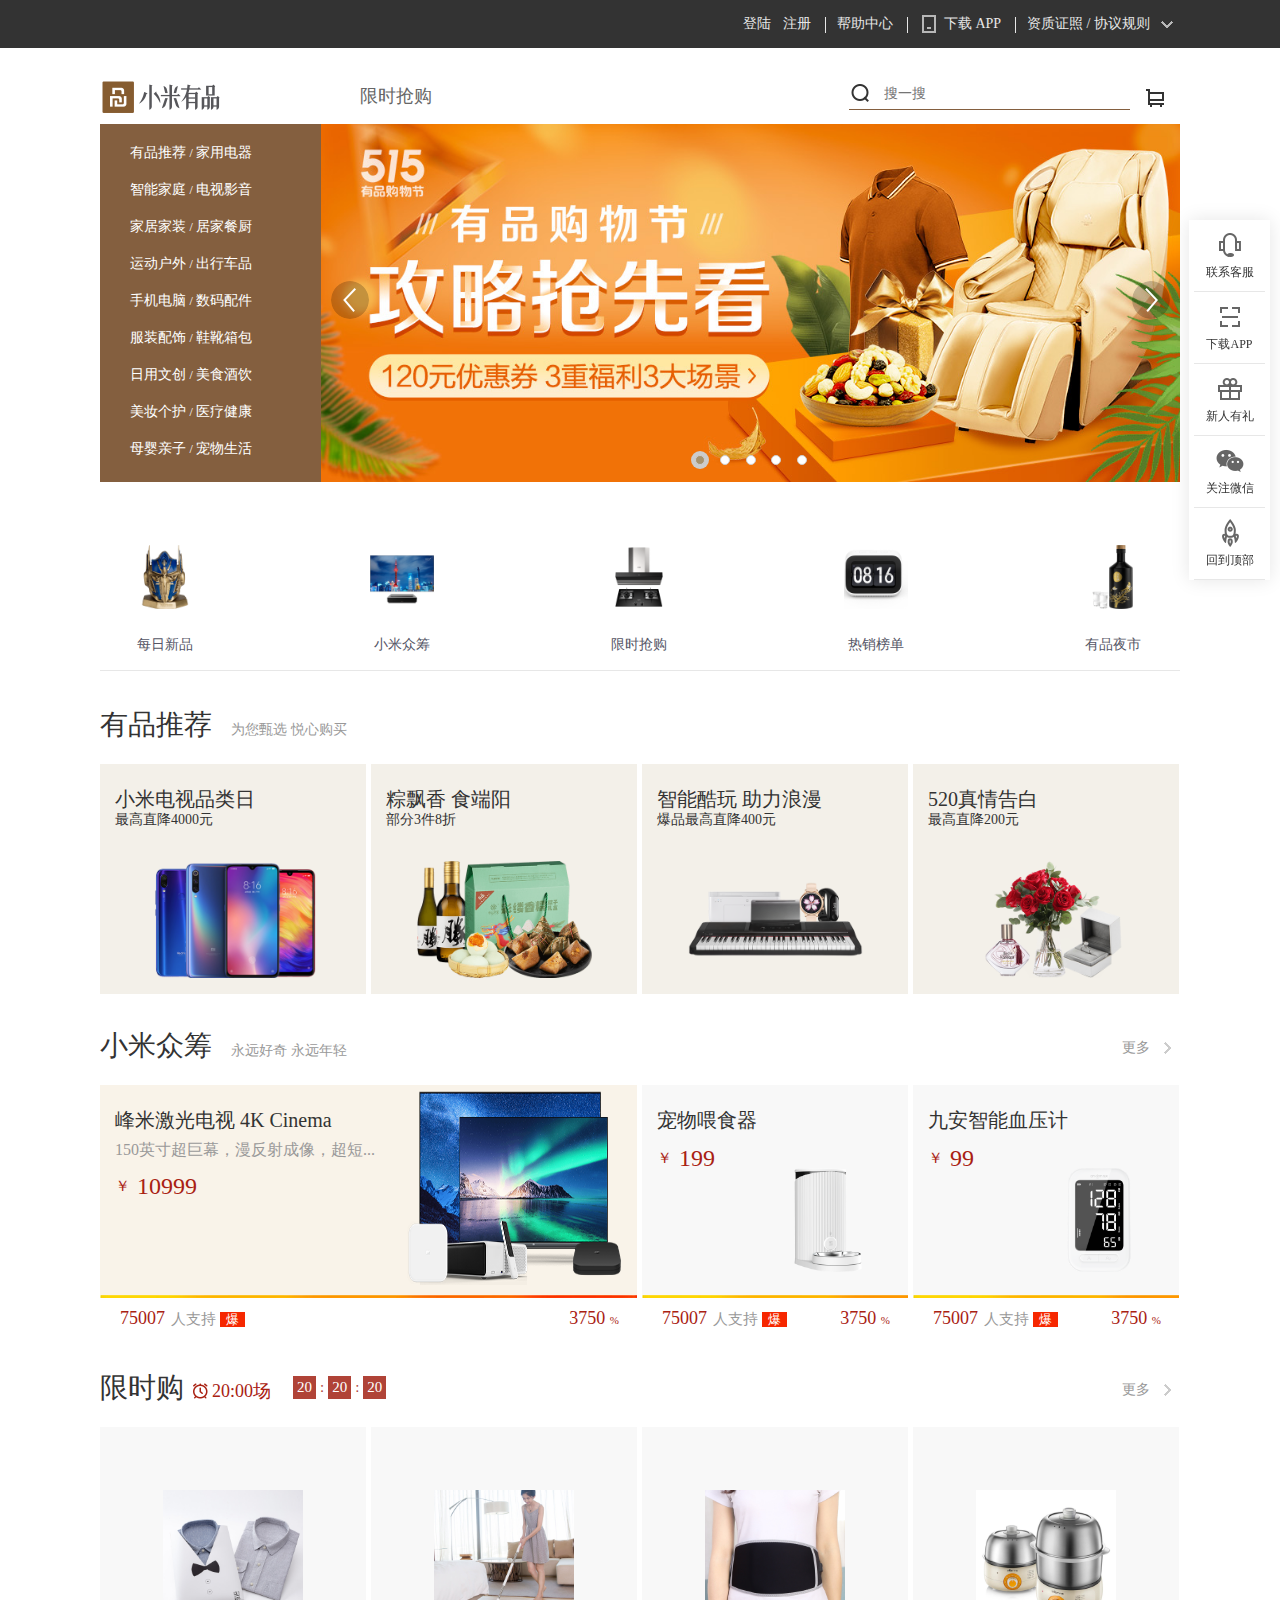
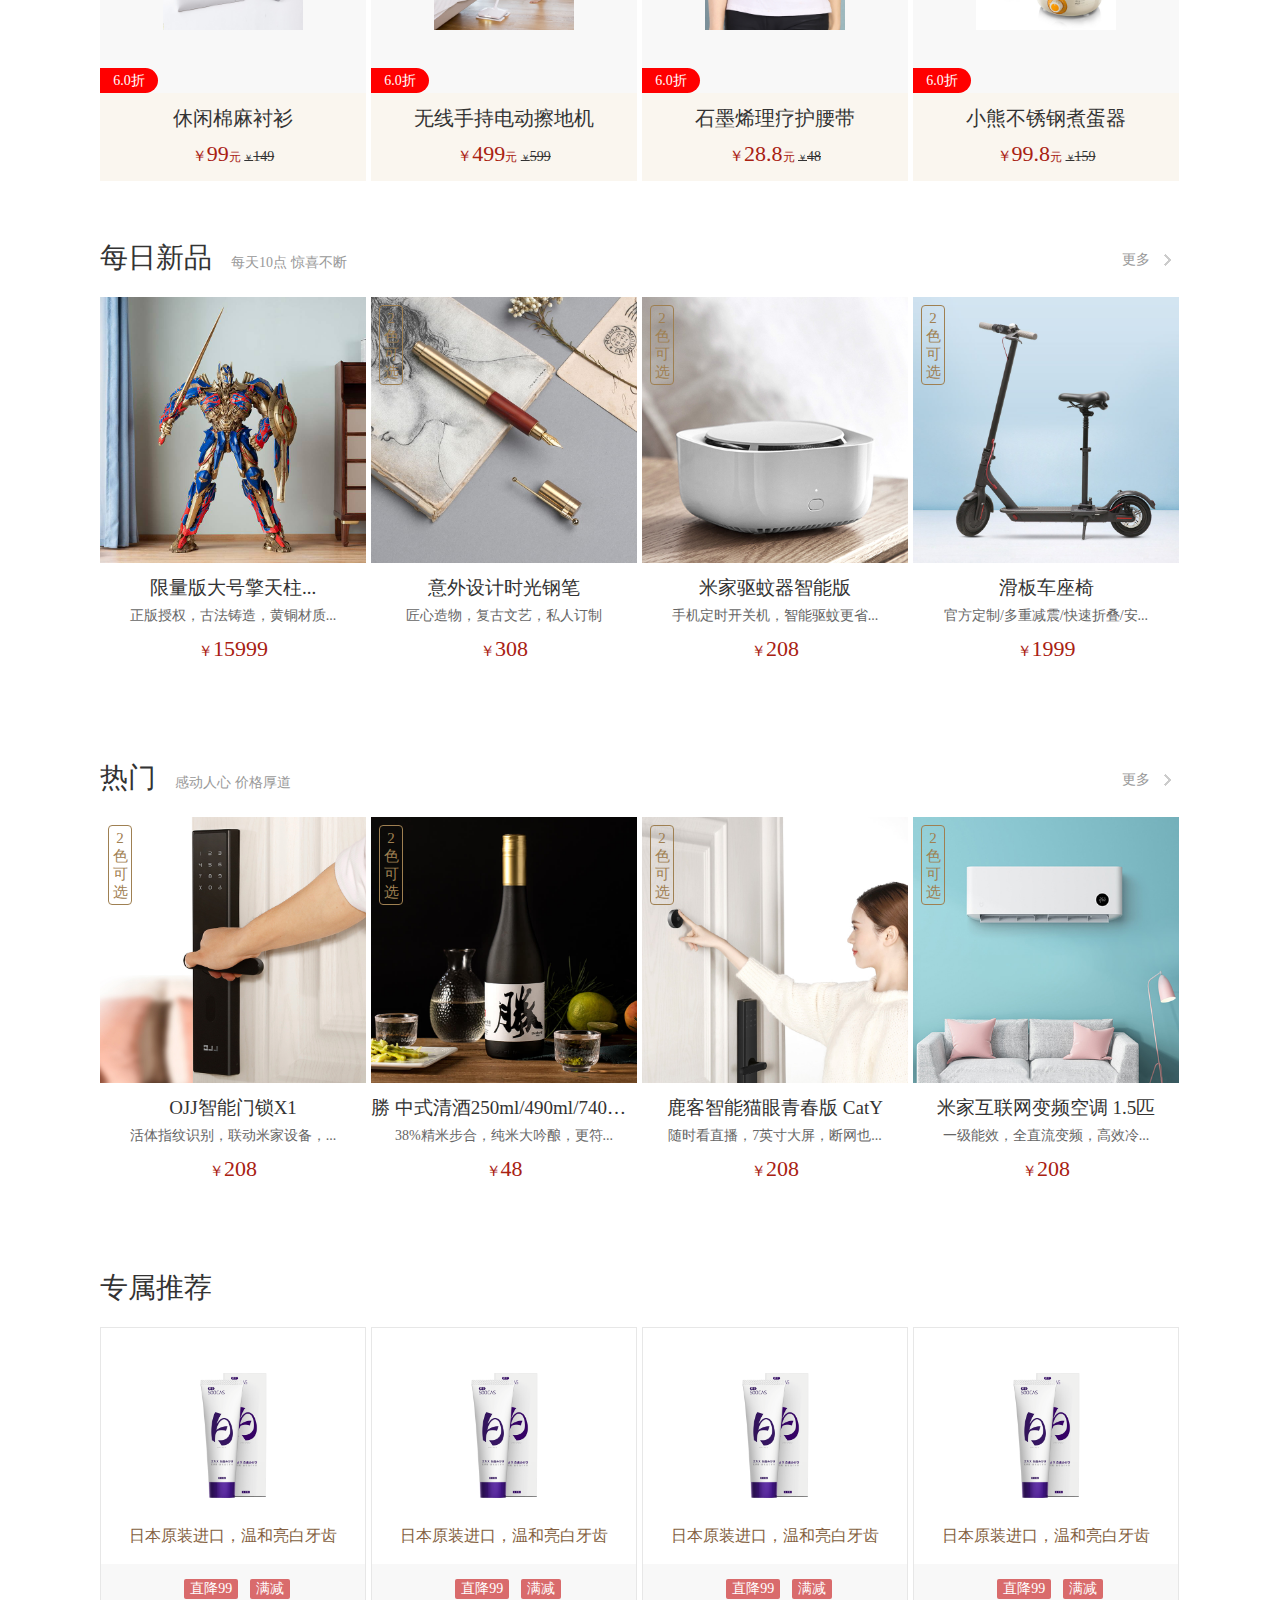
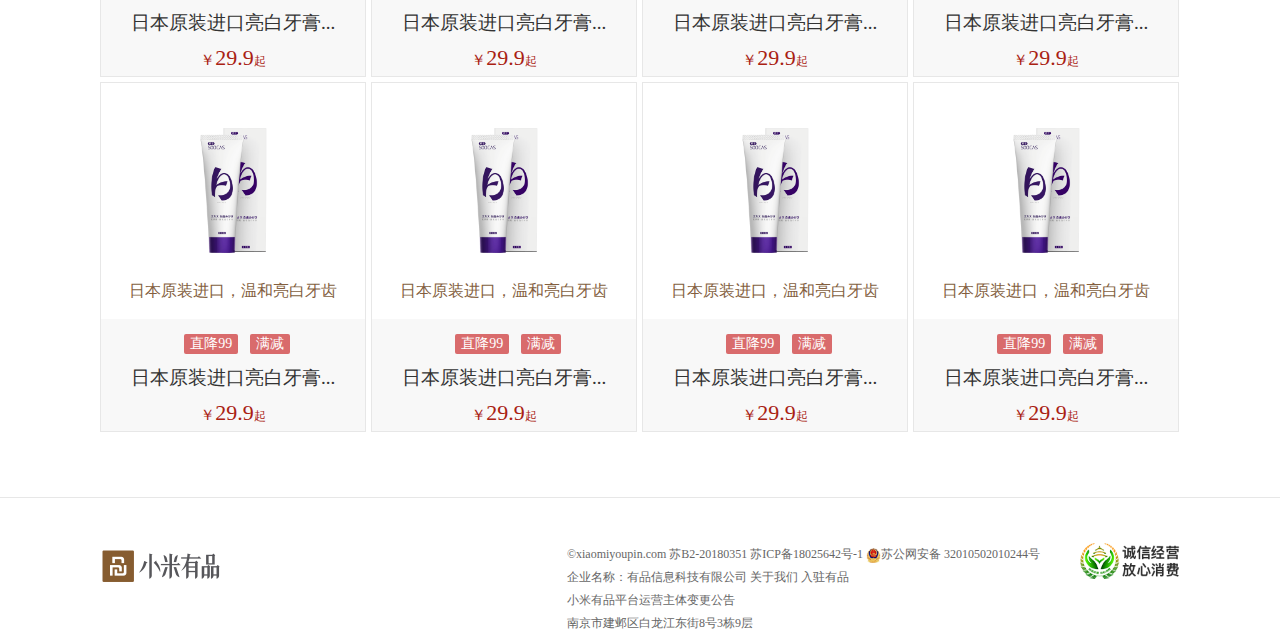
<file: index.html>
<html lang="en">

<head>
    <meta charset="UTF-8">
    <title>小米有品</title>
    <link rel="icon" href="favicon.ico">
    <link rel="stylesheet" href="css/reset.css">
    <link rel="stylesheet" href="css/index.css">
    <!-- <link rel="stylesheet" href="css/top.css">
    <link rel="stylesheet" href="css/header.css">
    <link rel="stylesheet" href="css/bar.css">
    <link rel="stylesheet" href="css/footer.css"> -->
    <link rel="stylesheet" href="css/common.css">
</head>

<body>
    <!-- top -->
    <div id="top">
        <div class="top con">
            <div class="fr">
                <ul>
                    <li class="login-info">
                        <span class="icon user"></span>
                        <a href="#" id="userinfo">用户名</a>
                        <span class="icon down"></span>
                        <div class="top-nav">
                            <ul>
                                <li><a href="#">我的订单</a></li>
                                <li><a href="#">我的资产</a></li>
                                <li><a href="#">我的收藏</a></li>
                                <li><a href="#">地址管理</a></li>
                                <li id="logout"><a href="#">退出登陆</a></li>
                            </ul>
                        </div>
                    </li>
                    <li class="lognreg">
                        <a href="./html/login.html">登陆</a>
                        <a href="./html/reg.html" style="margin-left: 8px;">注册</a>
                    </li>
                    <span class="line fl"></span>
                    <li><a href="#">帮助中心</a></li>
                    <span class="line fl"></span>
                    <li><a href="#" style="padding-left: 25px;"><span class="icon app"></span>下载 APP</a></li>
                    <span class="line fl"></span>
                    <li style="position: relative;">
                        <a href="#" style="padding-right: 22px;">资质证照 / 协议规则<span class="icon down"></span></a>
                        <div class="top-nav">
                            <ul>
                                <li><a href="#">资质证照</a></li>
                                <li><a href="#">协议规则</a></li>
                            </ul>
                        </div>
                    </li>
                </ul>
            </div>
        </div>
    </div>

    <!-- header -->
    <div id="header">
        <div class="header con">
            <h1 class="logo fl">
                <a href="#" style="display: inline-block;">
                    <!-- <img src="./img/logo.png" alt=""> -->
                </a>
            </h1>
            <a class="limit fl" href="#">限时抢购</a>
            <div class="shopping fr">
                <a href="###" id="cart" class="icon-cart fr"></a>
                <span class="cart_info">0</span>
            </div>
            <div class="search fr">
                <a href="#" class="icon-search"></a>
                <input type="text" placeholder="搜一搜" id="search-val">
            </div>
        </div>
    </div>

    <!-- banner -->
    <div id="banner">
        <div class="banner con">
            <div class="nav fl">
                <ul id="nav">
                    <li>
                        <a href="#">有品推荐</a>
                        <span>/</span>
                        <a href="#">家用电器</a>
                        <!-- <div class="nav2">
                            <div class="group clearfix">
                                <p class="title">有品推荐</p>
                                <ul>
                                    <li class="item">
                                        <img src="./img/hot1.jpg" alt="">
                                        <span>商品</span>
                                    </li>
                                    <li class="item">
                                        <img src="./img/hot1.jpg" alt="">
                                        <span>商品</span>
                                    </li>
                                    <li class="item">
                                        <img src="./img/hot1.jpg" alt="">
                                        <span>商品</span>
                                    </li>
                                    <li class="item">
                                        <img src="./img/hot1.jpg" alt="">
                                        <span>商品</span>
                                    </li>
                                    <li class="item">
                                        <img src="./img/hot1.jpg" alt="">
                                        <span>商品</span>
                                    </li>
                                    <li class="item">
                                        <img src="./img/hot1.jpg" alt="">
                                        <span>商品</span>
                                    </li>
                                    <li class="item">
                                        <img src="./img/hot1.jpg" alt="">
                                        <span>商品</span>
                                    </li>
                                    <li class="item">
                                        <img src="./img/hot1.jpg" alt="">
                                        <span>商品</span>
                                    </li>
                                </ul>
                            </div>
                            <div class="group clearfix">
                                <p class="title">有品推荐</p>
                                <ul>
                                    <li class="item">
                                        <img src="./img/hot1.jpg" alt="">
                                        <span>商品</span>
                                    </li>
                                    <li class="item">
                                        <img src="./img/hot1.jpg" alt="">
                                        <span>商品</span>
                                    </li>
                                    <li class="item">
                                        <img src="./img/hot1.jpg" alt="">
                                        <span>商品</span>
                                    </li>
                                    <li class="item">
                                        <img src="./img/hot1.jpg" alt="">
                                        <span>商品</span>
                                    </li>
                                    <li class="item">
                                        <img src="./img/hot1.jpg" alt="">
                                        <span>商品</span>
                                    </li>
                                    <li class="item">
                                        <img src="./img/hot1.jpg" alt="">
                                        <span>商品</span>
                                    </li>
                                    <li class="item">
                                        <img src="./img/hot1.jpg" alt="">
                                        <span>商品</span>
                                    </li>
                                    <li class="item">
                                        <img src="./img/hot1.jpg" alt="">
                                        <span>商品</span>
                                    </li>
                                </ul>
                            </div>
                        </div> -->
                    </li>
                    <li>
                        <a href="#">智能家庭</a>
                        <span>/</span>
                        <a href="#">电视影音</a>
                    </li>
                    <li>
                        <a href="#">家居家装</a>
                        <span>/</span>
                        <a href="#">居家餐厨</a>
                    </li>
                    <li>
                        <a href="#">运动户外</a>
                        <span>/</span>
                        <a href="#">出行车品</a>
                    </li>
                    <li>
                        <a href="#">手机电脑</a>
                        <span>/</span>
                        <a href="#">数码配件</a>
                    </li>
                    <li>
                        <a href="#">服装配饰</a>
                        <span>/</span>
                        <a href="#">鞋靴箱包</a>
                    </li>
                    <li>
                        <a href="#">日用文创</a>
                        <span>/</span>
                        <a href="#">美食酒饮</a>
                    </li>
                    <li>
                        <a href="#">美妆个护</a>
                        <span>/</span>
                        <a href="#">医疗健康</a>
                    </li>
                    <li>
                        <a href="#">母婴亲子</a>
                        <span>/</span>
                        <a href="#">宠物生活</a>
                    </li>

                </ul>
            </div>
            <div class="swiper fr">
                <ol>
                    <span class="active">1</span>
                    <span>2</span>
                    <span>3</span>
                    <span>4</span>
                    <span>5</span>
                </ol>
                <div class="scr_arrow_l scr_arrow"></div>
                <div class="scr_arrow_r scr_arrow"></div>
                <ul>
                    <li>
                        <a href="#"><img src="./img/banner/img1.jpg" alt=""></a>
                    </li>
                    <li>
                        <a href="#"><img src="./img/banner/img2.jpg" alt=""></a>
                    </li>
                    <li>
                        <a href="#"><img src="./img/banner/img3.jpg" alt=""></a>
                    </li>
                    <li>
                        <a href="#"><img src="./img/banner/img4.jpg" alt=""></a>
                    </li>
                    <li>
                        <a href="#"><img src="./img/banner/img5.jpg" alt=""></a>
                    </li>
                    <!-- <li>
                        <a href="#"><img src="./img/banner/img1.jpg" alt=""></a>
                    </li> -->
                </ul>
            </div>
        </div>
    </div>

    <!-- wrap -->
    <div id="wrap">
        <div class="wrap con">
            <ul>
                <li>
                    <div><img src="./img/wrap1.png" alt=""></div>
                    <p>每日新品</p>
                </li>
                <li>
                    <div><img src="./img/wrap2.png" alt=""></div>
                    <p>小米众筹</p>
                </li>
                <li>
                    <div><img src="./img/wrap3.png" alt=""></div>
                    <p>限时抢购</p>
                </li>
                <li>
                    <div><img src="./img/wrap4.png" alt=""></div>
                    <p>热销榜单</p>
                </li>
                <li>
                    <div><img src="./img/wrap5.png" alt=""></div>
                    <p>有品夜市</p>
                </li>
            </ul>
        </div>
    </div>

    <!-- recommend -->
    <div id="recommend">
        <div class="recommend con">
            <h2 class="title">
                有品推荐
                <span>为您甄选 悦心购买</span>
            </h2>
            <div class="content clearfix">
                <ul id="recomlist">
                    <li>
                        <div class="text">
                            <h3>小米电视品类日</h3>
                            <p>最高直降4000元</p>
                        </div>
                        <img src="./img/recommend1.png" alt="">
                    </li>
                    <li>
                        <div class="text">
                            <h3>粽飘香 食端阳</h3>
                            <p>部分3件8折</p>
                        </div>
                        <img src="./img/recommend2.png" alt="">
                    </li>
                    <li>
                        <div class="text">
                            <h3>智能酷玩 助力浪漫</h3>
                            <p>爆品最高直降400元</p>
                        </div>
                        <img src="./img/recommend3.png" alt="">
                    </li>
                    <li>
                        <div class="text">
                            <h3>520真情告白</h3>
                            <p>最高直降200元</p>
                        </div>
                        <img src="./img/recommend4.png" alt="">
                    </li>
                    <li>
                        <div class="text">
                            <h3>给妈妈换部新手机</h3>
                            <p>小米9现货热卖</p>
                        </div>
                        <img src="./img/recommend1.png" alt="">
                    </li>
                    <li>
                        <div class="text">
                            <h3>给妈妈换部新手机</h3>
                            <p>小米9现货热卖</p>
                        </div>
                        <img src="./img/recommend1.png" alt="">
                    </li>
                    <li>
                        <div class="text">
                            <h3>给妈妈换部新手机</h3>
                            <p>小米9现货热卖5</p>
                        </div>
                        <img src="./img/recommend1.png" alt="">
                    </li>
                </ul>
                <div class="scr_arrow_l scr_arrow"></div>
                <div class="scr_arrow_r scr_arrow"></div>
            </div>
        </div>
    </div>

    <!-- crowdfounding -->
    <div id="crowdfounding">
        <div class="crowdfounding con">
            <h2 class="title">
                小米众筹
                <span>永远好奇 永远年轻</span>
                <a href="#" class="more">更多</a>
            </h2>
            <ul>
                <li>
                    <div class="inner">
                        <div class="text">
                            <h3>峰米激光电视 4K Cinema</h3>
                            <p>150英寸超巨幕，漫反射成像，超短...</p>
                            <p class="price"><span>￥</span>10999</p>
                        </div>
                        <img src="./img/crowd1.png" alt="">
                    </div>
                    <div class="line"></div>
                    <div class="info">
                        <div class="fl">
                            <span class="num">75007</span>人支持
                            <span class="tag">爆</span>
                        </div>
                        <div class="fr">
                            <span class="m-num">3750</span>
                            <span class="m-num-flag">%</span>
                        </div>
                    </div>
                </li>
                <li>
                    <div class="inner">
                        <div class="text">
                            <h3>宠物喂食器</h3>
                            <p class="price"><span>￥</span>199</p>
                        </div>
                        <img src="./img/crowd2.png" alt="">
                    </div>
                    <div class="line"></div>
                    <div class="info">
                        <div class="fl">
                            <span class="num">75007</span>人支持
                            <span class="tag">爆</span>
                        </div>
                        <div class="fr">
                            <span class="m-num">3750</span>
                            <span class="m-num-flag">%</span>
                        </div>
                    </div>
                </li>
                <li>
                    <div class="inner">
                        <div class="text">
                            <h3>九安智能血压计</h3>
                            <p class="price"><span>￥</span>99</p>
                        </div>
                        <img src="./img/crowd3.png" alt="">
                    </div>
                    <div class="line"></div>
                    <div class="info">
                        <div class="fl">
                            <span class="num">75007</span>人支持
                            <span class="tag">爆</span>
                        </div>
                        <div class="fr">
                            <span class="m-num">3750</span>
                            <span class="m-num-flag">%</span>
                        </div>
                    </div>
                </li>

            </ul>

        </div>
    </div>

    <!-- trap -->
    <div id="trap">
        <div class="trap con">
            <h2 class="title">
                限时购
                <img src="./img/time.png" alt=""><span class="timestr">20:00场</span>
                <a href="#" class="more">更多</a>
                <div class="time">
                    <span id="hours">20</span>
                    <span>:</span>
                    <span id="mins">20</span>
                    <span>:</span>
                    <span id="secs">20</span>
                </div>
            </h2>
            <ul>
                <li>
                    <div class="imgbox">
                        <img src="./img/trap1.jpg" alt="">
                        <div class="tag">6.0折</div>
                    </div>
                    <div class="textbox">
                        <h3>休闲棉麻衬衫</h3>
                        <p>
                            <span class="price">99</span>
                            <span class="price2">149</span>
                        </p>
                    </div>
                </li>
                <li>
                    <div class="imgbox">
                        <img src="./img/trap2.jpg" alt="">
                        <div class="tag">6.0折</div>
                    </div>
                    <div class="textbox">
                        <h3>无线手持电动擦地机</h3>
                        <p>
                            <span class="price">499</span>
                            <span class="price2">599</span>
                        </p>
                    </div>
                </li>
                <li>
                    <div class="imgbox">
                        <img src="./img/trap3.jpg" alt="">
                        <div class="tag">6.0折</div>
                    </div>
                    <div class="textbox">
                        <h3>石墨烯理疗护腰带</h3>
                        <p>
                            <span class="price">28.8</span>
                            <span class="price2">48</span>
                        </p>
                    </div>
                </li>
                <li>
                    <div class="imgbox">
                        <img src="./img/trap4.jpg" alt="">
                        <div class="tag">6.0折</div>
                    </div>
                    <div class="textbox">
                        <h3>小熊不锈钢煮蛋器</h3>
                        <p>
                            <span class="price">99.8</span>
                            <span class="price2">159</span>
                        </p>
                    </div>
                </li>
            </ul>
        </div>
    </div>

    <!-- new -->
    <div id="new">
        <div class="new con">
            <h2 class="title">
                每日新品
                <span>每天10点 惊喜不断</span>
                <a href="#" class="more">更多</a>
            </h2>
            <ul>
                <li>
                    <div class="imgbox">
                        <img src="./img/new1.jpg" alt="">
                        <!-- <div class="tag">2色可选</div> -->
                    </div>
                    <div class="textbox">
                        <h3>限量版大号擎天柱...</h3>
                        <p>正版授权，古法铸造，黄铜材质...</p>
                        <p class="price">15999</p>
                    </div>
                </li>
                <li>
                    <div class="imgbox">
                        <img src="./img/new2.jpg" alt="">
                        <div class="tag">2色可选</div>
                    </div>
                    <div class="textbox">
                        <h3>意外设计时光钢笔</h3>
                        <p>匠心造物，复古文艺，私人订制</p>
                        <p class="price">308</p>
                    </div>
                </li>
                <li>
                    <div class="imgbox">
                        <img src="./img/new3.jpg" alt="">
                        <div class="tag">2色可选</div>
                    </div>
                    <div class="textbox">
                        <h3>米家驱蚊器智能版</h3>
                        <p>手机定时开关机，智能驱蚊更省...</p>
                        <p class="price">208</p>
                    </div>
                </li>
                <li>
                    <div class="imgbox">
                        <img src="./img/new4.jpg" alt="">
                        <div class="tag">2色可选</div>
                    </div>
                    <div class="textbox">
                        <h3>滑板车座椅</h3>
                        <p>官方定制/多重减震/快速折叠/安...</p>
                        <p class="price">1999</p>
                    </div>
                </li>
            </ul>
        </div>
    </div>

    <!-- hot -->
    <div id="hot">
        <div class="hot con">
            <h2 class="title">
                热门
                <span>感动人心 价格厚道</span>
                <a href="#" class="more">更多</a>
            </h2>
            <ul>
                <li>
                    <div class="imgbox">
                        <img src="./img/hot1.jpg" alt="">
                        <div class="tag">2色可选</div>
                    </div>
                    <div class="textbox">
                        <h3>OJJ智能门锁X1</h3>
                        <p>活体指纹识别，联动米家设备，...</p>
                        <p class="price">208</p>
                    </div>
                </li>
                <li>
                    <div class="imgbox">
                        <img src="./img/hot2.jpg" alt="">
                        <div class="tag">2色可选</div>
                    </div>
                    <div class="textbox">
                        <h3>勝 中式清酒250ml/490ml/740ml...</h3>
                        <p>38%精米步合，纯米大吟酿，更符...</p>
                        <p class="price">48</p>
                    </div>
                </li>
                <li>
                    <div class="imgbox">
                        <img src="./img/hot3.jpg" alt="">
                        <div class="tag">2色可选</div>
                    </div>
                    <div class="textbox">
                        <h3>鹿客智能猫眼青春版 CatY</h3>
                        <p>随时看直播，7英寸大屏，断网也...</p>
                        <p class="price">208</p>
                    </div>
                </li>
                <li>
                    <div class="imgbox">
                        <img src="./img/hot4.jpg" alt="">
                        <div class="tag">2色可选</div>
                    </div>
                    <div class="textbox">
                        <h3>米家互联网变频空调 1.5匹</h3>
                        <p>一级能效，全直流变频，高效冷...</p>
                        <p class="price">208</p>
                    </div>
                </li>
            </ul>
        </div>
    </div>

    <!-- exclusive -->
    <div id="exclusive">
        <div class="exclusive con clearfix">
            <h2 class="title">专属推荐</h2>
            <ul>
                <li>
                    <div class="imgbox">
                        <img src="./img/tuijian1.png" alt="">
                    </div>
                    <p class="desc">日本原装进口，温和亮白牙齿</p>
                    <div class="textbox">
                        <p class="tag">
                            <span>直降99</span>
                            <span>满减</span>
                        </p>
                        <h3>日本原装进口亮白牙膏...</h3>
                        <p class="price">29.9</p>
                    </div>
                </li>
                <li>
                    <div class="imgbox">
                        <img src="./img/tuijian1.png" alt="">
                    </div>
                    <p class="desc">日本原装进口，温和亮白牙齿</p>
                    <div class="textbox">
                        <p class="tag">
                            <span>直降99</span>
                            <span>满减</span>
                        </p>
                        <h3>日本原装进口亮白牙膏...</h3>
                        <p class="price">29.9</p>
                    </div>
                </li>
                <li>
                    <div class="imgbox">
                        <img src="./img/tuijian1.png" alt="">
                    </div>
                    <p class="desc">日本原装进口，温和亮白牙齿</p>
                    <div class="textbox">
                        <p class="tag">
                            <span>直降99</span>
                            <span>满减</span>
                        </p>
                        <h3>日本原装进口亮白牙膏...</h3>
                        <p class="price">29.9</p>
                    </div>
                </li>
                <li>
                    <div class="imgbox">
                        <img src="./img/tuijian1.png" alt="">
                    </div>
                    <p class="desc">日本原装进口，温和亮白牙齿</p>
                    <div class="textbox">
                        <p class="tag">
                            <span>直降99</span>
                            <span>满减</span>
                        </p>
                        <h3>日本原装进口亮白牙膏...</h3>
                        <p class="price">29.9</p>
                    </div>
                </li>
                <li>
                    <div class="imgbox">
                        <img src="./img/tuijian1.png" alt="">
                    </div>
                    <p class="desc">日本原装进口，温和亮白牙齿</p>
                    <div class="textbox">
                        <p class="tag">
                            <span>直降99</span>
                            <span>满减</span>
                        </p>
                        <h3>日本原装进口亮白牙膏...</h3>
                        <p class="price">29.9</p>
                    </div>
                </li>
                <li>
                    <div class="imgbox">
                        <img src="./img/tuijian1.png" alt="">
                    </div>
                    <p class="desc">日本原装进口，温和亮白牙齿</p>
                    <div class="textbox">
                        <p class="tag">
                            <span>直降99</span>
                            <span>满减</span>
                        </p>
                        <h3>日本原装进口亮白牙膏...</h3>
                        <p class="price">29.9</p>
                    </div>
                </li>
                <li>
                    <div class="imgbox">
                        <img src="./img/tuijian1.png" alt="">
                    </div>
                    <p class="desc">日本原装进口，温和亮白牙齿</p>
                    <div class="textbox">
                        <p class="tag">
                            <span>直降99</span>
                            <span>满减</span>
                        </p>
                        <h3>日本原装进口亮白牙膏...</h3>
                        <p class="price">29.9</p>
                    </div>
                </li>
                <li>
                    <div class="imgbox">
                        <img src="./img/tuijian1.png" alt="">
                    </div>
                    <p class="desc">日本原装进口，温和亮白牙齿</p>
                    <div class="textbox">
                        <p class="tag">
                            <span>直降99</span>
                            <span>满减</span>
                        </p>
                        <h3>日本原装进口亮白牙膏...</h3>
                        <p class="price">29.9</p>
                    </div>
                </li>
            </ul>
        </div>
    </div>

    <!-- fixedbar -->
    <div id="fixedbar">
        <ul>
            <li>
                <i class="icon"></i>
                <p>联系客服</p>
            </li>
            <li>
                <i class="icon"></i>
                <p>下载APP</p>
            </li>
            <li>
                <i class="icon"></i>
                <p>新人有礼</p>
            </li>
            <li>
                <i class="icon"></i>
                <p>关注微信</p>
            </li>
            <li id="toTop">
                <i class="icon"></i>
                <p>回到顶部</p>
            </li>
        </ul>
    </div>

    <!-- footer -->
    <div id="footer">
        <div class="footer con">
            <div class="f-logo fl">
                <img src="./img/logo.png" alt="">
            </div>
            <div class="f-logo fr">
                <img src="./img/flogo.png" alt="">
            </div>
            <div class="about fr">
                <p>©xiaomiyoupin.com 苏B2-20180351 苏ICP备18025642号-1 <i class="icon"><img src="./img/ficon.png"
                            alt=""></i>苏公网安备
                    32010502010244号</p>
                <p>企业名称：有品信息科技有限公司 关于我们 入驻有品</p>
                <p>小米有品平台运营主体变更公告</p>
                <p>南京市建邺区白龙江东街8号3栋9层</p>
            </div>
        </div>
    </div>

</body>

<script src="./lib/jquery-1.10.1.min.js"></script>
<script src="./lib/cookie.js"></script>
<!-- <script src="./js/common.js"></script> -->
<script src="./js/index.js"></script>

</html>
</file>
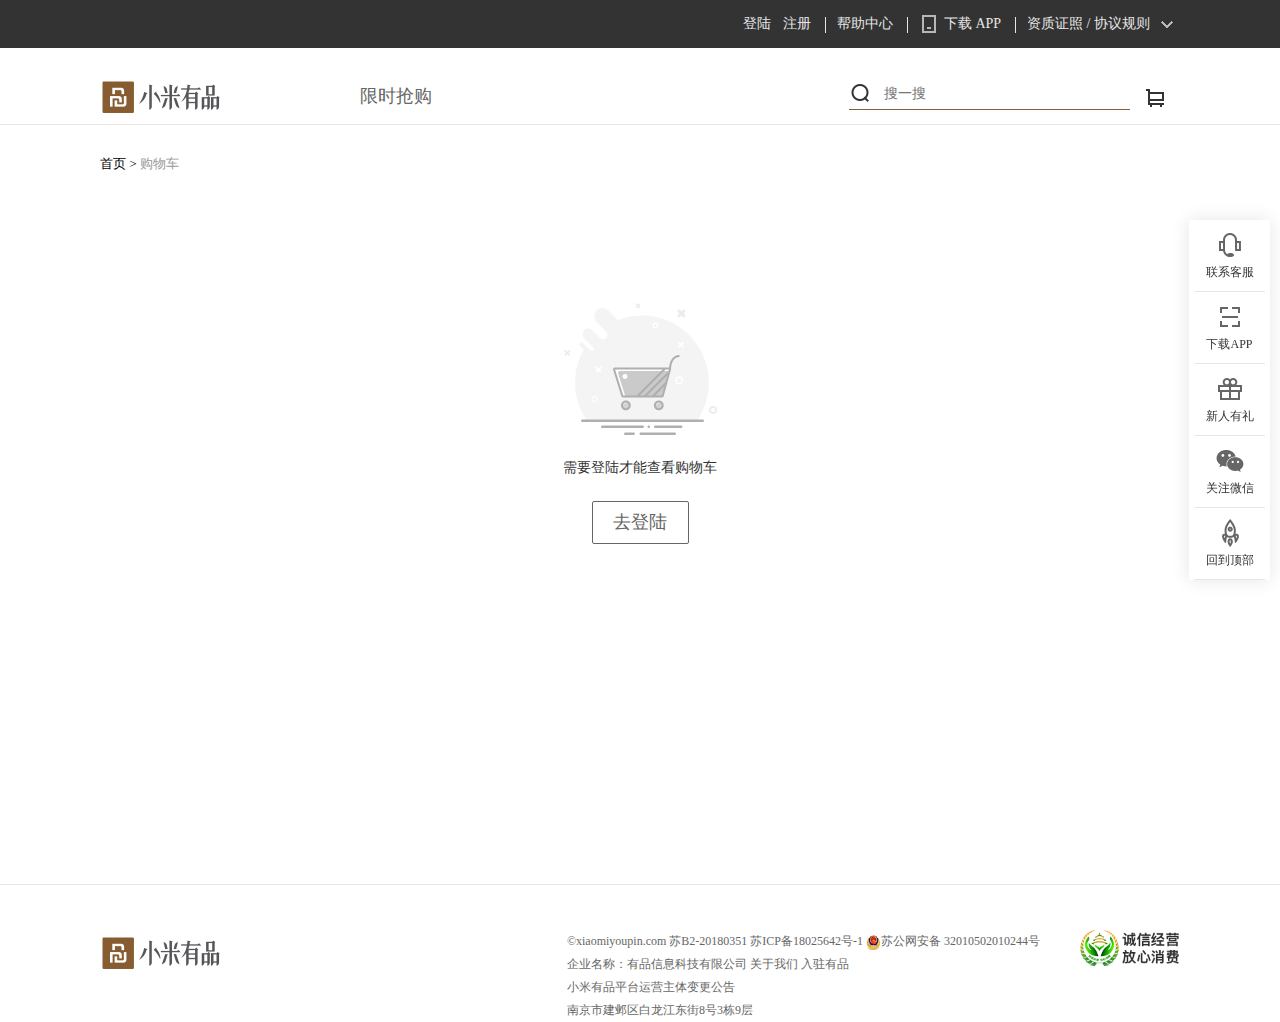
<file: html/cart.html>
<html lang="en">

<head>
    <meta charset="UTF-8">
    <title>购物车-小米有品</title>
    <link rel="icon" href="../favicon.ico">
    <link rel="stylesheet" href="../css/reset.css">
    <link rel="stylesheet" href="../css/cart.css">
    <link rel="stylesheet" href="../css/common.css">
</head>

<body>
    <!-- top -->
    <div id="top">
    </div>

    <!-- header -->
    <div id="header">
    </div>

    <!-- main -->
    <div id="main">
        <div class="main con">
            <div class="main-nav">
                <a href="../index.html">首页 ></a>
                <a class="path" href="#">购物车</a>
            </div>
            <div class="no-goods">
                <img src="../img/no-cart.png" alt="">
                <p>购物车还是空的</p>
                <p class="p2">需要登陆才能查看购物车</p>
                <a href="../html/list.html">继续逛</a>
                <a class="a2" href="../html/login.html">去登陆</a>
            </div>
            <div class="main-title">
                <a class="select-btn"></a>
                <span class="all">全选</span>
                <span class="product">商品信息</span>
                <span class="price">单价</span>
                <span class="num">数量</span>
                <span class="total">金额</span>
                <span class="edit">操作</span>
            </div>
            <div class="main-content">
                <!-- <div class="shop-info">
                    <a class="select-btn"></a>
                    <span>小米自营(特殊商品)</span>
                </div> -->
                <!-- <div class="good-items clearfix">
                    <div class="goodselect fl">
                        <a class="select-btn"></a>
                    </div>
                    <div class="goodimg fl">
                        <img src="../img/cart1.jpg" alt="">
                    </div>
                    <div class="goodname fl">
                        <p>小米9 SE 6GB 深空灰 128GB</p>
                    </div>
                    <div class="goodprice fl">
                        <span>￥2299</span>
                    </div>
                    <div class="goodnum fl">
                        <div class="num-edit">
                            <div>
                                <a href="#" class="num-add">-</a>
                                <span class="text">1</span>
                                <a href="#" class="num-sub">+</a>
                            </div>
                        </div>
                    </div>
                    <div class="goodtotal fl">
                        <span>￥2299</span>
                    </div>
                    <div class="gooddel fl">
                        <a href="#" class="del"></a>
                    </div>
                </div> -->

                <!-- <div class="good-items clearfix">
                    <div class="goodselect fl">
                        <a class="select-btn"></a>
                    </div>
                    <div class="goodimg fl">
                        <img src="../img/cart1.jpg" alt="">
                    </div>
                    <div class="goodname fl">
                        <p>小米9 SE 6GB 深空灰 128GB</p>
                    </div>
                    <div class="goodprice fl">
                        <span>￥2299</span>
                    </div>
                    <div class="goodnum fl">
                        <div class="num-edit">
                            <div>
                                <a href="#" class="num-add">-</a>
                                <span class="text">1</span>
                                <a href="#" class="num-sub">+</a>
                            </div>
                        </div>
                    </div>
                    <div class="goodtotal fl">
                        <span>￥2299</span>
                    </div>
                    <div class="gooddel fl">
                        <a href="#" class="del"></a>
                    </div>
                </div> -->
            </div>
            <div class="main-foot">
                <div class="ico fl">
                    <a class="select-btn"></a>
                    <span class="select-text">全选</span>
                    <span class="select-num">已选
                        <span>0</span>
                        件</span>
                </div>
                <div class="totol-price">
                    <span>合计：</span>
                    <span class="totol">0.00</span>
                </div>
                <a href="" class="checkout fr">去结算</a>
            </div>
        </div>
    </div>

    <!-- fixedbar -->
    <div id="fixedbar">
    </div>

    <!-- footer -->
    <div id="footer">
    </div>
</body>

<script src="../lib/jquery-1.10.1.min.js"></script>
<script src="../lib/cookie.js"></script>

<script>
    (function () {
        $('#top').load('../html/top.html');
        $('#header').load('../html/header.html');
        $('#fixedbar').load('../html/bar.html');
        $('#footer').load('../html/footer.html');

        $.getScript('../js/common.js', function () {
            $.getScript('../js/cart.js');
        });

    })();
</script>

</html>
</file>
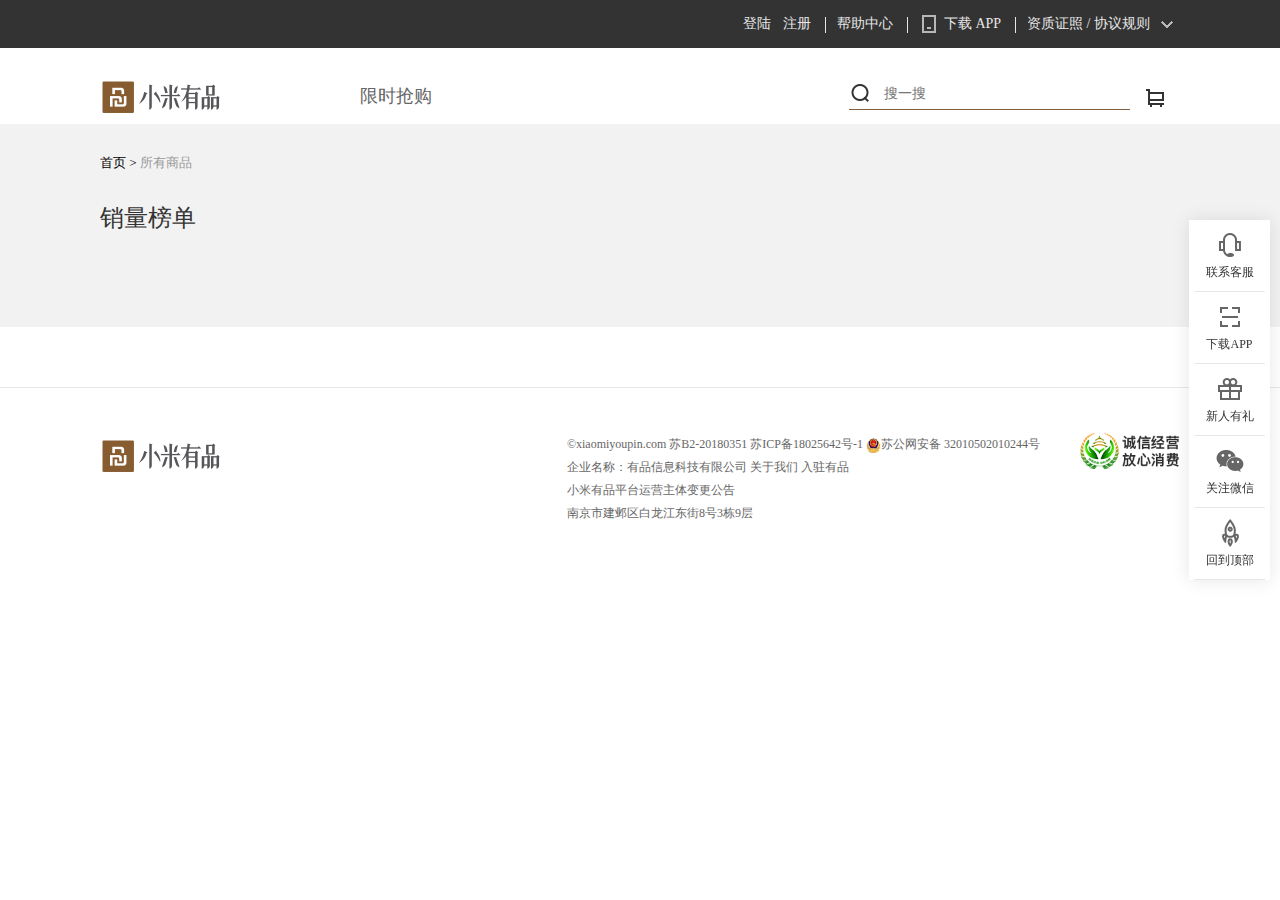
<file: html/list.html>
<html lang="en">

<head>
    <meta charset="UTF-8">
    <title>列表页</title>
    <link rel="icon" href="../favicon.ico">
    <link rel="stylesheet" href="../css/reset.css">
    <link rel="stylesheet" href="../css/list.css">
    <link rel="stylesheet" href="../css/common.css">
</head>

<body>
    <!-- top -->
    <div id="top">
    </div>

    <!-- header -->
    <div id="header">
    </div>

    <!-- main -->
    <div id="list">
        <div class="list con">
            <div class="list-nav">
                <a href="../index.html">首页 ></a>
                <a class="path" href="#">有品推荐</a>
            </div>
            <div class="search-tit">
                <p>为您找到 <span>21</span> 条结果</p>
            </div>
            <div class="group">
                <h2>销量榜单</h2>
                <ul id="goodslist" class="clearfix">
                    <!-- <li>
                        <a href="#"><img src="../img/list1.png" alt=""></a>
                        <h3>石头扫地机器人 智能扫拖</h3>
                        <p>全新地图管理，精心降噪设计，...</p>
                        <span>2998</span>
                    </li>
                    <li>
                        <a href="#"><img src="../img/list1.png" alt=""></a>
                        <h3>石头扫地机器人 智能扫拖</h3>
                        <p>全新地图管理，精心降噪设计，...</p>
                        <span>2998</span>
                    </li>
                    <li>
                        <a href="#"><img src="../img/list1.png" alt=""></a>
                        <h3>石头扫地机器人 智能扫拖</h3>
                        <p>全新地图管理，精心降噪设计，...</p>
                        <span>2998</span>
                    </li>
                    <li>
                        <a href="#"><img src="../img/list1.png" alt=""></a>
                        <h3>石头扫地机器人 智能扫拖</h3>
                        <p>全新地图管理，精心降噪设计，...</p>
                        <span>2998</span>
                    </li>
                    <li>
                        <a href="#"><img src="../img/list1.png" alt=""></a>
                        <h3>石头扫地机器人 智能扫拖</h3>
                        <p>全新地图管理，精心降噪设计，...</p>
                        <span>2998</span>
                    </li>
                    <li>
                        <a href="#"><img src="../img/list1.png" alt=""></a>
                        <h3>石头扫地机器人 智能扫拖</h3>
                        <p>全新地图管理，精心降噪设计，...</p>
                        <span>2998</span>
                    </li>
                    <li>
                        <a href="#"><img src="../img/list1.png" alt=""></a>
                        <h3>石头扫地机器人 智能扫拖</h3>
                        <p>全新地图管理，精心降噪设计，...</p>
                        <span>2998</span>
                    </li>
                    <li>
                        <a href="#"><img src="../img/list1.png" alt=""></a>
                        <h3>石头扫地机器人 智能扫拖</h3>
                        <p>全新地图管理，精心降噪设计，...</p>
                        <span>2998</span>
                    </li> -->
                </ul>
            </div>
        </div>
    </div>

    <!-- fixedbar -->
    <div id="fixedbar">
    </div>

    <!-- footer -->
    <div id="footer">
    </div>

</body>

<script src="../lib/jquery-1.10.1.min.js"></script>
<script src="../lib/cookie.js"></script>
<!-- <script src="../js/list.js"></script> -->

<script>
    (function () {
        $('#top').load('../html/top.html');
        $('#header').load('../html/header.html');
        $('#fixedbar').load('../html/bar.html');
        $('#footer').load('../html/footer.html');
        $.getScript('../js/common.js');
        $.getScript('../js/list.js');
    })();
</script>

</html>
</file>
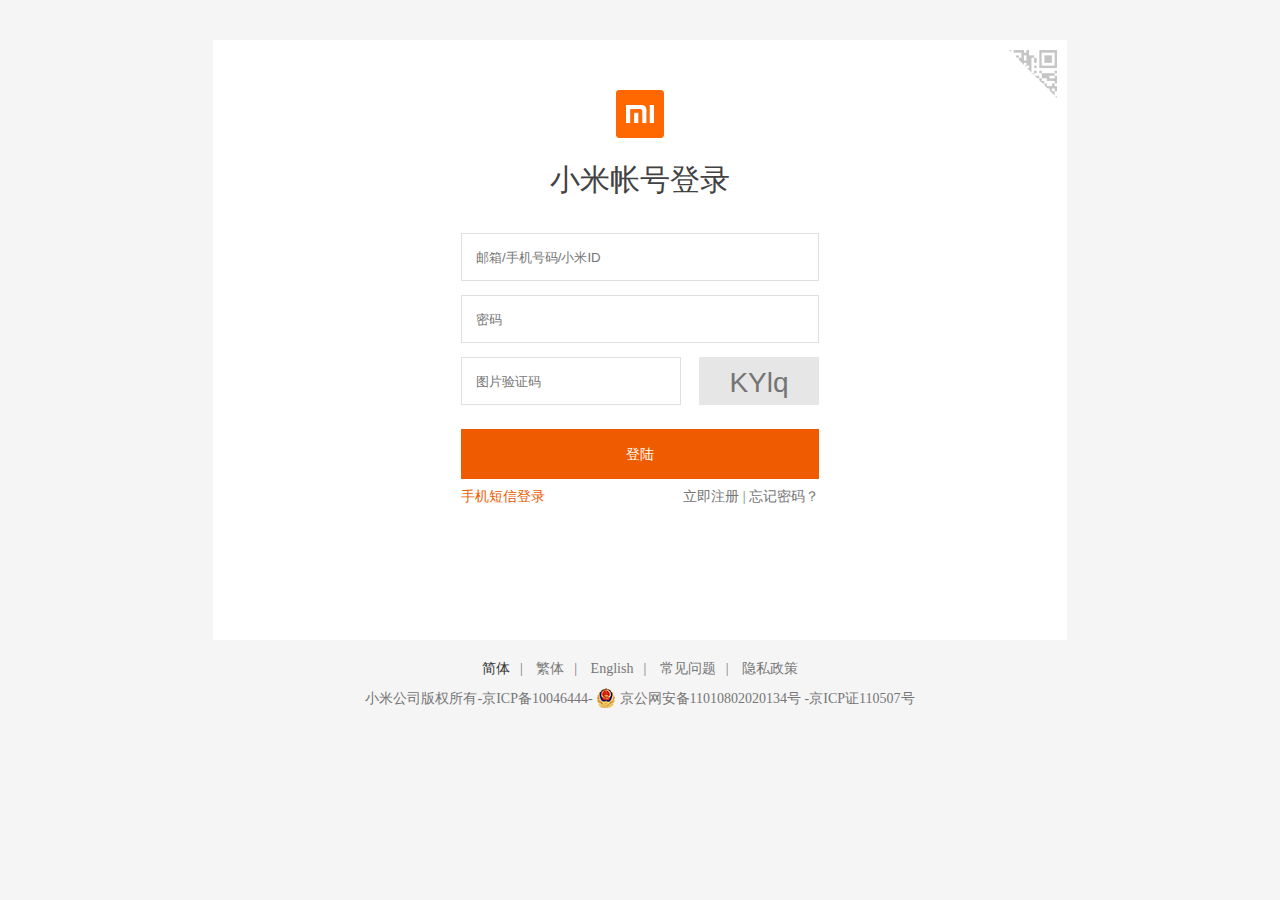
<file: html/login.html>
<html lang="en">

<head>
    <meta charset="UTF-8">
    <title>小米账号登陆</title>
    <link rel="icon" href="../favicon.ico">
    <link rel="stylesheet" href="../css/reset.css">
    <link rel="stylesheet" href="../css/login.css">
</head>

<body>
    <div id="loginbox">
        <a href="#" class="ercode"></a>
        <div class="header">
            <a href="#" class="logo">
                <img src="../img/logo-s.png" alt="">
            </a>
            <h2>小米帐号登录</h2>
        </div>
        <div class="loginarea">
            <!-- 用户名 -->
            <input class="inputval" autocomplete="off" id="username" placeholder="邮箱/手机号码/小米ID" type="text">
            <!-- 密码 -->
            <input class="inputval" placeholder="密码" autocomplete="off" id="password" type="password">
            <!-- 验证码 -->
            <input class="inputval" id="incode" placeholder="图片验证码" autocomplete="off" type="text">
            <input id="code" type="button" value="4E96">
            <!-- 提示信息 -->
            <div class="tip">
                <i class="icon"></i>
                <span>错误信息</span>
            </div>
            <!-- 登陆按钮 -->
            <div class="btn"><input class="loginbtn" id="loginbtn" type="button" value="登陆"></div>
            <div class="other">
                <a href="#">手机短信登录</a>
                <div class="fr">
                    <a href="reg.html">立即注册</a>
                    <span>|</span>
                    <a href="#">忘记密码？</a> </div>
            </div>
        </div>
    </div>
    <div id="foot">
        <ul>
            <li>
                <a href="#">简体</a>|
            </li>
            <li>
                <a href="#">繁体</a>|
            </li>
            <li>
                <a href="#">English</a>|
            </li>
            <li>
                <a href="#">常见问题</a>|
            </li>
            <li>
                <a href="#">隐私政策</a>
            </li>
        </ul>
        <p>
            小米公司版权所有-京ICP备10046444-
            <img src="../img/ficon.png" alt="">
            京公网安备11010802020134号
            -京ICP证110507号
        </p>
    </div>
</body>

<script src="../lib/jquery-1.10.1.min.js"></script>
<script src="../lib/cookie.js"></script>
<script src="../js/login.js"></script>

</html>
</file>
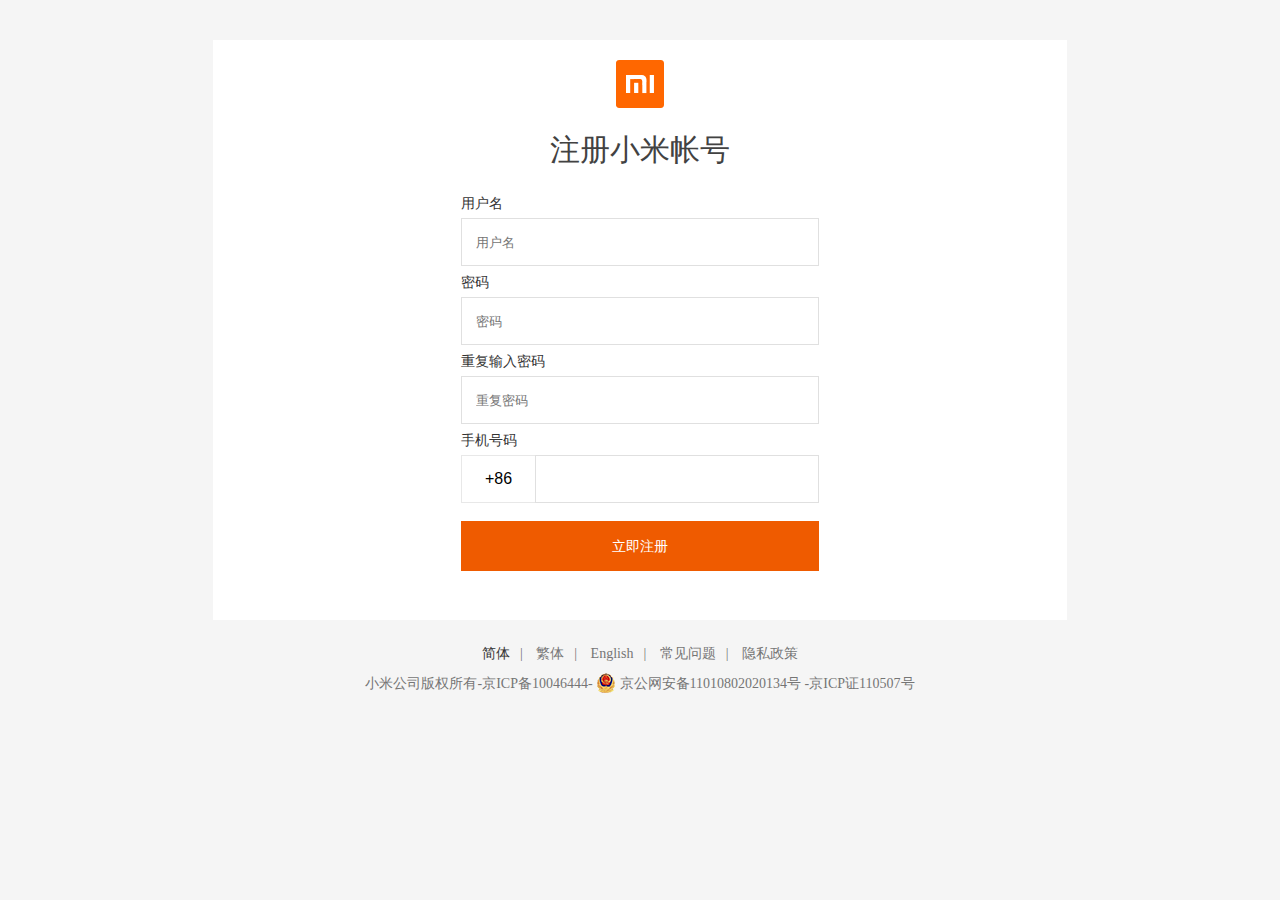
<file: html/reg.html>
<html lang="en">

<head>
    <meta charset="UTF-8">
    <title>注册小米账号</title>
    <link rel="icon" href="../favicon.ico">
    <link rel="stylesheet" href="../css/reset.css">
    <link rel="stylesheet" href="../css/reg.css">
</head>

<body>
    <div id="loginbox">
        <a href="#" class="ercode"></a>
        <div class="header">
            <a href="#" class="logo">
                <img src="../img/logo-s.png" alt="">
            </a>
            <h2>注册小米帐号</h2>
        </div>
        <div class="regarea">
            <!-- 用户名 -->
            <label for="username">用户名</label>
            <input class="inputval" autocomplete="off" id="username" placeholder="用户名" type="text">
            <div class="tip" id="name_er">
                <i class="icon"></i>
                <span>错误信息</span>
            </div>

            <!-- 密码 -->
            <label for="password">密码</label>
            <input class="inputval" placeholder="密码" autocomplete="off" id="password" type="password">
            <div class="tip" id="psw_er">
                <i class="icon"></i>
                <span>错误信息</span>
            </div>

            <!-- 密码 -->
            <label for="password2">重复输入密码</label>
            <input class="inputval" placeholder="重复密码" autocomplete="off" id="password2" type="password">
            <div class="tip" id="psw_er2">
                <i class="icon"></i>
                <span>错误信息</span>
            </div>


            <!-- 手机号码 -->
            <label for="">手机号码</label>
            <input class="add fl" type="button" value="+86">
            <input id="phone" class="inputval fl" type="text">
            <div class="tip" id="phone_er">
                <i class="icon"></i>
                <span>错误信息</span>
            </div>
            <div class="clearfix"></div>

            <!-- 验证码 -->
            <!-- <label for="codeval">验证码</label>
            <input class="inputval" id="codeval" placeholder="验证码" autocomplete="off" type="text">
            <input id="sendcode" type="button" value="发送验证码"> -->

            <!-- 提示信息 -->
            <!-- <div class="tip">
                <i class="icon"></i>
                <span>错误信息</span>
            </div> -->

            <!-- 登陆按钮 -->

            <div class="btn">
                <input class="regbtn" id="regbtn" type="button" value="立即注册">
            </div>
        </div>
    </div>
    <div id="foot">
        <ul>
            <li>
                <a href="#">简体</a>|
            </li>
            <li>
                <a href="#">繁体</a>|
            </li>
            <li>
                <a href="#">English</a>|
            </li>
            <li>
                <a href="#">常见问题</a>|
            </li>
            <li>
                <a href="#">隐私政策</a>
            </li>
        </ul>
        <p>
            小米公司版权所有-京ICP备10046444-
            <img src="../img/ficon.png" alt="">
            京公网安备11010802020134号
            -京ICP证110507号
        </p>
    </div>
</body>

<script src="../lib/jquery-1.10.1.min.js"></script>
<script src="../js/reg.js"></script>

</html>
</file>
<file: css/index.css>
@charset "UTF-8";
#banner {
  height: 358px; }
  #banner .banner {
    height: 358px;
    background: orangered; }
    #banner .banner .nav {
      height: 338px;
      background-color: #845f3f;
      padding: 10px 0;
      width: 221px;
      position: relative; }
      #banner .banner .nav ul li {
        width: 161px;
        padding: 0 30px;
        height: 37px;
        line-height: 37px;
        color: #fff;
        text-align: left;
        overflow: hidden; }
        #banner .banner .nav ul li span {
          font-size: 12px;
          line-height: 37px; }
        #banner .banner .nav ul li a {
          color: #fff; }
          #banner .banner .nav ul li a:hover {
            color: #e4af82; }
        #banner .banner .nav ul li:hover {
          background-color: #684b34;
          color: #f1ede9; }
          #banner .banner .nav ul li:hover .nav2 {
            display: block;
            top: 0;
            left: 221px; }
      #banner .banner .nav .nav2 {
        width: 798px;
        height: 317px;
        padding: 20px 30px;
        background: #fff;
        border: 1px solid #eee;
        overflow-y: auto;
        display: none;
        position: absolute;
        right: 0;
        top: 0;
        z-index: 99;
        clear: both; }
        #banner .banner .nav .nav2 p.title {
          font-size: 14px;
          color: #333; }
        #banner .banner .nav .nav2 .group {
          margin-bottom: 15px;
          font-size: 14px;
          color: #666; }
          #banner .banner .nav .nav2 .group ul .item {
            float: left;
            width: 180px;
            height: 40px;
            margin-bottom: 30px;
            margin-right: 15px;
            line-height: 40px;
            padding: 0;
            cursor: pointer; }
            #banner .banner .nav .nav2 .group ul .item:hover {
              color: #684b34;
              background: #fff; }
            #banner .banner .nav .nav2 .group ul .item img {
              width: 40px;
              height: 40px;
              margin-right: 10px; }
            #banner .banner .nav .nav2 .group ul .item span {
              color: #666;
              font-size: 14px; }
              #banner .banner .nav .nav2 .group ul .item span:hover {
                color: #845f3f; }
    #banner .banner .swiper {
      width: 859px;
      height: 358px;
      position: relative;
      overflow: hidden; }
      #banner .banner .swiper ol {
        position: absolute;
        bottom: 10px;
        width: 100%;
        text-align: center;
        z-index: 10; }
        #banner .banner .swiper ol span {
          display: inline-block;
          width: 8px;
          height: 8px;
          background: #fff;
          border: 1px solid #cecece;
          color: transparent;
          margin: 0 6px;
          border-radius: 50%;
          cursor: pointer; }
          #banner .banner .swiper ol span.active {
            box-shadow: 0 0 0 4px #ccc;
            background: #a7936e; }
      #banner .banner .swiper .scr_arrow {
        width: 38px;
        height: 38px;
        border-radius: 50%;
        position: absolute;
        background-image: url("../img/icons.png");
        z-index: 10;
        top: 50%;
        margin-top: -22px; }
      #banner .banner .swiper .scr_arrow_l {
        background-position: 0 -1924px;
        left: 10px; }
        #banner .banner .swiper .scr_arrow_l:hover {
          background-position: 0 -1798px; }
      #banner .banner .swiper .scr_arrow_r {
        background-position: 0 -1840px;
        right: 10px; }
        #banner .banner .swiper .scr_arrow_r:hover {
          background-position: 0 -1882px; }
      #banner .banner .swiper ul {
        width: 5154px;
        position: absolute;
        top: 0px; }
        #banner .banner .swiper ul li {
          float: left; }
          #banner .banner .swiper ul li img {
            width: 859px;
            height: 358px; }

#wrap {
  height: 159px;
  padding-top: 30px; }
  #wrap .wrap {
    height: 148px;
    padding-bottom: 10px;
    border-bottom: 1px solid #E7E7E7; }
    #wrap .wrap li {
      float: left;
      width: 130px;
      height: 143px;
      margin-right: 107px;
      cursor: pointer; }
      #wrap .wrap li:last-child {
        margin-right: 0; }
      #wrap .wrap li div {
        padding: 25px 25px 15px; }
        #wrap .wrap li div img {
          width: 80px;
          height: 80px; }
      #wrap .wrap li p {
        font-size: 14px;
        margin-top: 4px;
        width: 130px;
        text-align: center;
        color: #555666; }

h2.title {
  color: #333;
  font-size: 28px;
  font-weight: 400;
  margin-bottom: 20px;
  position: relative; }
  h2.title span {
    margin-left: 12px;
    font-size: 14px;
    color: #999; }
  h2.title .more {
    position: absolute;
    right: 0;
    top: 6px;
    width: 58px;
    height: 30px;
    line-height: 30px;
    font-size: 14px;
    color: #999;
    background: url("../img/icons.png");
    background-position: 30 -1118px;
    cursor: pointer; }
    h2.title .more:hover {
      color: #845f3f;
      background-position: 30 -1084px; }

/* recommend */
#recommend {
  height: 286px;
  margin-top: 35px; }
  #recommend .recommend {
    height: 286px; }
    #recommend .recommend .content {
      height: 230px;
      position: relative;
      overflow: hidden; }
      #recommend .recommend .content:hover .scr_arrow {
        display: block; }
      #recommend .recommend .content #recomlist {
        width: 2160px;
        position: absolute;
        overflow: hidden;
        left: 0; }
        #recommend .recommend .content #recomlist li {
          float: left;
          margin-left: 5px;
          width: 266px;
          height: 230px;
          text-align: center;
          background: #f3f0e9; }
          #recommend .recommend .content #recomlist li:first-child {
            margin-left: 0; }
          #recommend .recommend .content #recomlist li .text {
            text-align: left;
            padding: 23px 0 0 15px; }
            #recommend .recommend .content #recomlist li .text h3 {
              color: #333;
              font-size: 20px;
              line-height: 24px;
              height: 24px; }
              #recommend .recommend .content #recomlist li .text h3 p {
                color: #999;
                font-size: 16px;
                line-height: 20px;
                height: 20px;
                margin-top: 8px; }
          #recommend .recommend .content #recomlist li img {
            width: 175px;
            height: 117px;
            margin-top: 32px; }
      #recommend .recommend .content .scr_arrow {
        width: 38px;
        height: 38px;
        border-radius: 50%;
        position: absolute;
        background-image: url("../img/icons.png");
        z-index: 10;
        top: 50%;
        margin-top: -22px;
        display: none; }
      #recommend .recommend .content .scr_arrow_l {
        background-position: 0 -1924px;
        left: 10px; }
        #recommend .recommend .content .scr_arrow_l:hover {
          background-position: 0 -1798px; }
      #recommend .recommend .content .scr_arrow_r {
        background-position: 0 -1840px;
        right: 10px; }
        #recommend .recommend .content .scr_arrow_r:hover {
          background-position: 0 -1882px; }

/* crowdfounding */
#crowdfounding {
  margin-top: 35px;
  height: 302px; }
  #crowdfounding .crowdfounding li {
    float: left;
    width: 266px;
    height: 245px;
    margin-left: 5px;
    position: relative; }
    #crowdfounding .crowdfounding li:first-child {
      width: 537px;
      margin-left: 0; }
      #crowdfounding .crowdfounding li:first-child .inner {
        background: #F9F3E9; }
      #crowdfounding .crowdfounding li:first-child img {
        width: 215px;
        height: 215px; }
    #crowdfounding .crowdfounding li .inner {
      height: 210px;
      background: #F8F8F8; }
    #crowdfounding .crowdfounding li .text {
      padding: 23px 0 0 15px; }
      #crowdfounding .crowdfounding li .text h3 {
        color: #333;
        margin-top: 0;
        font-size: 20px;
        line-height: 24px;
        height: 24px; }
      #crowdfounding .crowdfounding li .text p {
        color: #999;
        font-size: 16px;
        line-height: 20px;
        height: 20px;
        margin-top: 8px; }
      #crowdfounding .crowdfounding li .text .price {
        font-size: 24px;
        line-height: 28px;
        height: 28px;
        overflow: hidden;
        color: #a92112;
        margin-top: 12px; }
        #crowdfounding .crowdfounding li .text .price span {
          font-size: 15px;
          vertical-align: top;
          margin-right: 7px; }
    #crowdfounding .crowdfounding li img {
      position: absolute;
      width: 130px;
      height: 130px;
      right: 15px;
      bottom: 45px; }
    #crowdfounding .crowdfounding li .line {
      height: 3px;
      background: url("../img/bar.jpg") no-repeat; }
    #crowdfounding .crowdfounding li .info {
      height: 25px;
      padding-top: 10px; }
      #crowdfounding .crowdfounding li .info .fl {
        color: #999;
        font-size: 15px;
        margin-left: 20px; }
      #crowdfounding .crowdfounding li .info .num {
        margin-right: 6px;
        color: #a92112;
        font-size: 18px; }
      #crowdfounding .crowdfounding li .info .tag {
        padding: 0 6px;
        color: #fff;
        font-size: 13px;
        line-height: 18px;
        background: #F62700; }
      #crowdfounding .crowdfounding li .info .fr {
        color: #a92112;
        font-size: 18px;
        margin-right: 18px; }
      #crowdfounding .crowdfounding li .info .m-num-flag {
        font-size: 11px; }

#trap {
  height: 410px;
  margin-top: 40px; }
  #trap .title img {
    width: 18px;
    height: 18px; }
  #trap .title .timestr {
    margin-left: 3px;
    font-size: 18px;
    color: #a92112; }
  #trap .title .time {
    position: absolute;
    left: 190px;
    top: -2px; }
    #trap .title .time span:nth-child(odd) {
      display: inline-block;
      width: 23px;
      height: 23px;
      line-height: 23px;
      margin: 0 3px;
      color: #fff;
      text-align: center;
      font-size: 15px;
      background: #b04337; }
    #trap .title .time span:nth-child(even) {
      display: inline-block;
      margin: 0 -6px;
      font-size: 15px;
      color: #b04337; }
  #trap .trap li {
    float: left;
    width: 266px;
    height: 354px;
    margin-right: 5px;
    transition: all 0.2s; }
    #trap .trap li:hover {
      box-shadow: 0 2px 20px rgba(0, 0, 0, 0.1);
      transform: translate3d(0, -2px, 0); }
    #trap .trap li:last-child {
      margin-right: 0; }
  #trap .trap .imgbox {
    width: 266px;
    height: 266px;
    padding: 63px;
    background: #f8f8f8;
    position: relative;
    box-sizing: border-box; }
    #trap .trap .imgbox img {
      width: 140px;
      height: 140px; }
    #trap .trap .imgbox .tag {
      width: 58px;
      height: 25px;
      background: red;
      border-radius: 0 15px 15px 0;
      line-height: 25px;
      text-align: center;
      color: #fff;
      position: absolute;
      left: 0;
      bottom: 0; }
  #trap .trap .textbox {
    height: 60px;
    padding: 13px 0 15px;
    text-align: center;
    background: #faf6ef; }
    #trap .trap .textbox h3 {
      color: #333;
      font-size: 20px;
      line-height: 24px;
      height: 24px; }
    #trap .trap .textbox p {
      height: 26px;
      margin-top: 11px; }
      #trap .trap .textbox p .price {
        font-size: 22px;
        line-height: 26px;
        color: #a92112; }
        #trap .trap .textbox p .price::before {
          content: '￥';
          font-size: 15px; }
        #trap .trap .textbox p .price::after {
          content: '元';
          font-size: 12px; }
      #trap .trap .textbox p .price2 {
        font-size: 14px;
        line-height: 26px;
        text-decoration: line-through; }
        #trap .trap .textbox p .price2::before {
          content: '￥';
          font-size: 9px; }

#new,
#hot {
  height: 432px;
  margin-top: 60px;
  padding-bottom: 28px; }
  #new li,
  #hot li {
    float: left;
    width: 266px;
    height: 375px;
    margin-right: 5px;
    transition: all .4s; }
    #new li:last-child,
    #hot li:last-child {
      margin-right: 0; }
    #new li:hover,
    #hot li:hover {
      box-shadow: 0 2px 20px rgba(0, 0, 0, 0.1);
      transform: translate3d(0, -2px, 0); }
    #new li .imgbox,
    #hot li .imgbox {
      width: 266px;
      height: 266px;
      position: relative; }
      #new li .imgbox img,
      #hot li .imgbox img {
        width: 266px;
        height: 266px; }
      #new li .imgbox .tag,
      #hot li .imgbox .tag {
        position: absolute;
        padding: 3px;
        left: 8px;
        top: 8px;
        width: 16px;
        line-height: 18px;
        font-size: 15px;
        text-align: center;
        word-wrap: break-word;
        border-radius: 4px;
        border: 1px solid #9f8052;
        background-color: transparent;
        color: #9f8052; }
  #new .textbox,
  #hot .textbox {
    height: 109px;
    text-align: center;
    padding: 13px 0 10px;
    box-sizing: border-box; }
    #new .textbox h3,
    #hot .textbox h3 {
      color: #333;
      font-size: 19px;
      line-height: 23px;
      height: 23px;
      overflow: hidden;
      white-space: nowrap;
      text-overflow: ellipsis; }
    #new .textbox p,
    #hot .textbox p {
      color: #666;
      font-size: 14px;
      line-height: 18px;
      height: 18px;
      margin-top: 8px; }
    #new .textbox .price,
    #hot .textbox .price {
      font-size: 22px;
      line-height: 26px;
      color: #a92112;
      height: 26px;
      margin-top: 11px; }
      #new .textbox .price::before,
      #hot .textbox .price::before {
        content: '￥';
        font-size: 15px; }

#exclusive {
  margin-top: 50px; }
  #exclusive .exclusive li {
    float: left;
    width: 264px;
    height: 348px;
    text-align: center;
    border: 1px solid #e7e7e7;
    margin: 0 0 5px 5px;
    transition: all .4s; }
    #exclusive .exclusive li:hover {
      box-shadow: 0 2px 20px rgba(0, 0, 0, 0.1);
      transform: translate3d(0, -2px, 0); }
    #exclusive .exclusive li:nth-child(4n+1) {
      margin-left: 0px; }
  #exclusive .exclusive .imgbox {
    padding: 45px 70px 28px;
    box-sizing: border-box; }
    #exclusive .exclusive .imgbox img {
      width: 125px;
      height: 125px; }
  #exclusive .exclusive .desc {
    color: #845f3f;
    font-size: 16px;
    line-height: 20px;
    height: 20px; }
  #exclusive .exclusive .textbox {
    height: 112px;
    padding: 13px 0 10px;
    margin-top: 18px;
    text-align: center;
    background: #f8f8f8;
    box-sizing: border-box; }
    #exclusive .exclusive .textbox h3 {
      color: #333;
      font-size: 19px;
      line-height: 23px;
      height: 23px;
      overflow: hidden;
      white-space: nowrap;
      text-overflow: ellipsis;
      margin-top: 10px; }
    #exclusive .exclusive .textbox .tag {
      height: 20px;
      padding: 2px 0; }
      #exclusive .exclusive .textbox .tag span {
        display: inline-block;
        height: 20px;
        margin-left: 8px;
        padding: 0 6px;
        color: #fff;
        font-size: 14px;
        line-height: 20px;
        border-radius: 2px;
        vertical-align: bottom;
        background: #D96B6C; }
  #exclusive .price {
    font-size: 22px;
    line-height: 26px;
    color: #a92112;
    margin-top: 11px; }
    #exclusive .price::before {
      content: '￥';
      font-size: 15px; }
    #exclusive .price::after {
      content: '起';
      font-size: 12px; }

/*# sourceMappingURL=index.css.map */
</file>
<file: css/top.css>
#top {
  height: 48px;
  background: #333;
  font-size: 14px;
  line-height: 48px;
  color: #e7e7e7;
  margin-bottom: 20px;
}
#top a {
  color: #e7e7e7;
}
#top a:hover {
  color: #fff;
}
#top .fr {
  /* width: 465px; */
  height: 48px;
}
#top .fr li {
  float: left;
  margin: 0 8px;
  position: relative;
}
#top .fr .line {
  display: inline-block;
  border-color: #666;
  margin: 17px 3px 0 6px;
  height: 16px;
  vertical-align: middle;
  border-right: 1px solid #e7e7e7;
}
#top .fr .icon {
  display: inline-block;
  background-image: url("../img/icons.png");
}
#top .fr .app {
  width: 30px;
  height: 30px;
  background-position: 0 -1016px;
  position: absolute;
  left: -5px;
  top: 9px;
}
#top .fr .down {
  width: 30px;
  height: 30px;
  background-position: 0 -1662;
  position: absolute;
  right: -10;
  top: 9px;
}
#top .fr .user {
  width: 30px;
  height: 30px;
  background-position: 0 -710;
  position: absolute;
  left: 0;
  top: 9px;
}
#top .fr .login-info {
  position: relative;
  display: none;
}
#top .fr .login-info:hover .top-nav {
  height: 175px;
  opacity: 1;
}
#top .fr .top-nav {
  position: absolute;
  width: 100px;
  height: 0;
  left: 50%;
  margin-left: -50px;
  top: 48px;
  box-shadow: 0 3px 28px rgba(0, 0, 0, 0.1);
  transition: all 0.3s cubic-bezier(0, 1, 0.5, 1);
  background: #fff;
  z-index: 999;
  overflow: hidden;
  opacity: 0;
}
#top .fr .top-nav li {
  width: 80px;
  height: 35px;
  line-height: 35px;
  padding: 0 10px;
  margin: 0;
  text-align: center;
}
#top .fr .top-nav li a {
  display: block;
  font-size: 14px;
  color: #666;
}
#top .fr .top-nav li:hover {
  background: #845f3f;
}
#top .fr .top-nav li:hover a {
  color: #fff;
}
#top .fr #userinfo {
  display: inline-block;
  min-width: 50px;
  text-align: center;
  padding: 0 25px 0 40px;
  margin-right: -5px;
}

/*# sourceMappingURL=top.css.map */
</file>
<file: css/header.css>
.fixed {
  position: fixed;
  top: 0;
  width: 100%;
  z-index: 999;
  padding-top: 0;
  border-bottom: 1px solid #eee;
  background-color: #fff;
  box-shadow: 0 0px 18px rgba(0, 0, 0, 0.1);
}

#header {
  height: 51px;
  margin-bottom: 5px;
  background: #fff;
  z-index: 999;
}
#header .logo {
  padding-top: 6px;
  width: 260px;
}
#header .logo a {
  display: inline-block;
  width: 123px;
  height: 45px;
  background: url("../img/logo.png") no-repeat;
  background-size: 100%;
}
#header .limit {
  display: block;
  margin-right: 32px;
  height: 51px;
  line-height: 57px;
  font-size: 18px;
  color: #666;
}
#header .search {
  width: 246px;
  padding-left: 35px;
  padding-top: 9px;
  height: 32px;
  /* border-bottom: 1px solid #e7e7e7; */
  border-bottom: 1px solid #845f3f;
  position: relative;
}
#header .search .icon-search {
  display: inline-block;
  width: 30px;
  height: 30px;
  background-image: url("../img/icons.png");
  background-position: 0 -1458px;
  position: absolute;
  left: -4px;
  top: 10px;
}
#header .search .icon-search:hover {
  background-position: 0 -1424px;
}
#header .search #search-val {
  width: 100%;
  height: 32px;
  border: none;
  color: #333;
  font-size: 14px;
  outline: 0;
}
#header .shopping {
  position: relative;
}
#header .icon-cart {
  display: inline-block;
  width: 30px;
  height: 30px;
  background-image: url("../img/icons.png");
  background-position: 0 -948px;
  margin: 15px 10px 5px;
}
#header .icon-cart:hover {
  background-position: 0 -1186px;
}
#header .cart_info {
  position: absolute;
  right: 4px;
  top: 12px;
  width: 21px;
  border-radius: 8px;
  line-height: 17px;
  text-align: center;
  color: #fff;
  font-size: 12px;
  background-color: #c00000;
}

/*# sourceMappingURL=header.css.map */
</file>
<file: css/bar.css>
#fixedbar {
  position: fixed;
  top: 220px;
  right: 10px;
  z-index: 999;
  width: 71px;
  padding: 0 5px;
  background: #fff;
  box-shadow: 0 0 18px rgba(0, 0, 0, 0.1);
}
#fixedbar li {
  padding: 10px;
  border-bottom: 1px solid #e7e7e7;
  cursor: pointer;
  font-size: 12px;
  text-align: center;
  position: relative;
  color: #333;
  height: 51px;
}
#fixedbar li:hover {
  color: #845f3f;
}
#fixedbar li .icon {
  display: block;
  width: 30px;
  height: 30px;
  margin: 0 auto 4px;
  background-image: url("../img/icons.png");
  background-repeat: no-repeat;
}
#fixedbar li:nth-child(1) .icon {
  background-position: 0 -1628px;
}
#fixedbar li:nth-child(1):hover .icon {
  background-position: 0 -1594px;
}
#fixedbar li:nth-child(2):hover .icon {
  background-position: 0 -1220px;
}
#fixedbar li:nth-child(2) .icon {
  background-position: 0 -1254px;
}
#fixedbar li:nth-child(3) .icon {
  background-position: 0 -778px;
}
#fixedbar li:nth-child(3):hover .icon {
  background-position: 0 -744px;
}
#fixedbar li:nth-child(4) .icon {
  background-position: 0 -982px;
}
#fixedbar li:nth-child(4):hover .icon {
  background-position: 0 -1764px;
}
#fixedbar li:nth-child(5) .icon {
  background-position: 0 -1288px;
}
#fixedbar li:nth-child(5):hover .icon {
  background-position: 0 -1322px;
}

/*# sourceMappingURL=bar.css.map */
</file>
<file: css/footer.css>
#footer {
  height: 45px;
  margin-top: 60px;
  padding: 45px 0;
  line-height: 23px;
  border-top: 1px solid #e7e7e7;
  color: #666;
}
#footer .f-logo img {
  height: 45px;
}
#footer .f-logo.fr img {
  height: 36px;
}
#footer .about {
  font-size: 12px;
  color: #666;
  margin-right: 40px;
}
#footer .about img {
  width: 15;
  height: 15px;
}

/*# sourceMappingURL=footer.css.map */
</file>
<file: css/common.css>
#top {
  height: 48px;
  background: #333;
  font-size: 14px;
  line-height: 48px;
  color: #e7e7e7;
  margin-bottom: 20px;
}
#top a {
  color: #e7e7e7;
}
#top a:hover {
  color: #fff;
}
#top .fr {
  /* width: 465px; */
  height: 48px;
}
#top .fr li {
  float: left;
  margin: 0 8px;
  position: relative;
}
#top .fr .line {
  display: inline-block;
  border-color: #666;
  margin: 17px 3px 0 6px;
  height: 16px;
  vertical-align: middle;
  border-right: 1px solid #e7e7e7;
}
#top .fr .icon {
  display: inline-block;
  background-image: url("../img/icons.png");
}
#top .fr .app {
  width: 30px;
  height: 30px;
  background-position: 0 -1016px;
  position: absolute;
  left: -5px;
  top: 9px;
}
#top .fr .down {
  width: 30px;
  height: 30px;
  background-position: 0 -1662;
  position: absolute;
  right: -10;
  top: 9px;
}
#top .fr .user {
  width: 30px;
  height: 30px;
  background-position: 0 -710;
  position: absolute;
  left: 0;
  top: 9px;
}
#top .fr .login-info {
  position: relative;
  display: none;
}
#top .fr .login-info:hover .top-nav {
  height: 175px;
  opacity: 1;
}
#top .fr .top-nav {
  position: absolute;
  width: 100px;
  height: 0;
  left: 50%;
  margin-left: -50px;
  top: 48px;
  box-shadow: 0 3px 28px rgba(0, 0, 0, 0.1);
  transition: all 0.3s cubic-bezier(0, 1, 0.5, 1);
  background: #fff;
  z-index: 999;
  overflow: hidden;
  opacity: 0;
}
#top .fr .top-nav li {
  width: 80px;
  height: 35px;
  line-height: 35px;
  padding: 0 10px;
  margin: 0;
  text-align: center;
}
#top .fr .top-nav li a {
  display: block;
  font-size: 14px;
  color: #666;
}
#top .fr .top-nav li:hover {
  background: #845f3f;
}
#top .fr .top-nav li:hover a {
  color: #fff;
}
#top .fr #userinfo {
  display: inline-block;
  min-width: 40px;
  text-align: center;
  padding: 0 25px 0 35px;
  margin-right: -5px;
}

.fixed {
  position: fixed;
  top: 0;
  width: 100%;
  z-index: 999;
  padding-top: 0;
  border-bottom: 1px solid #eee;
  background-color: #fff;
  box-shadow: 0 0px 18px rgba(0, 0, 0, 0.1);
}

#header {
  height: 51px;
  margin-bottom: 5px;
  background: #fff;
  z-index: 999;
}
#header .logo {
  padding-top: 6px;
  width: 260px;
}
#header .logo a {
  display: inline-block;
  width: 123px;
  height: 45px;
  background: url("../img/logo.png") no-repeat;
  background-size: 100%;
}
#header .limit {
  display: block;
  margin-right: 32px;
  height: 51px;
  line-height: 57px;
  font-size: 18px;
  color: #666;
}
#header .search {
  width: 246px;
  padding-left: 35px;
  padding-top: 9px;
  height: 32px;
  /* border-bottom: 1px solid #e7e7e7; */
  border-bottom: 1px solid #845f3f;
  position: relative;
}
#header .search .icon-search {
  display: inline-block;
  width: 30px;
  height: 30px;
  background-image: url("../img/icons.png");
  background-position: 0 -1458px;
  position: absolute;
  left: -4px;
  top: 10px;
}
#header .search .icon-search:hover {
  background-position: 0 -1424px;
}
#header .search #search-val {
  width: 100%;
  height: 32px;
  border: none;
  color: #333;
  font-size: 14px;
  outline: 0;
}
#header .shopping {
  position: relative;
}
#header .icon-cart {
  display: inline-block;
  width: 30px;
  height: 30px;
  background-image: url("../img/icons.png");
  background-position: 0 -948px;
  margin: 15px 10px 5px;
}
#header .icon-cart:hover {
  background-position: 0 -1186px;
}
#header .cart_info {
  position: absolute;
  right: 4px;
  top: 12px;
  width: 21px;
  border-radius: 8px;
  line-height: 17px;
  text-align: center;
  color: #fff;
  font-size: 12px;
  background-color: #c00000;
}

#fixedbar {
  position: fixed;
  top: 220px;
  right: 10px;
  z-index: 999;
  width: 71px;
  padding: 0 5px;
  background: #fff;
  box-shadow: 0 0 18px rgba(0, 0, 0, 0.1);
}
#fixedbar li {
  padding: 10px;
  border-bottom: 1px solid #e7e7e7;
  cursor: pointer;
  font-size: 12px;
  text-align: center;
  position: relative;
  color: #333;
  height: 51px;
}
#fixedbar li:hover {
  color: #845f3f;
}
#fixedbar li .icon {
  display: block;
  width: 30px;
  height: 30px;
  margin: 0 auto 4px;
  background-image: url("../img/icons.png");
  background-repeat: no-repeat;
}
#fixedbar li:nth-child(1) .icon {
  background-position: 0 -1628px;
}
#fixedbar li:nth-child(1):hover .icon {
  background-position: 0 -1594px;
}
#fixedbar li:nth-child(2):hover .icon {
  background-position: 0 -1220px;
}
#fixedbar li:nth-child(2) .icon {
  background-position: 0 -1254px;
}
#fixedbar li:nth-child(3) .icon {
  background-position: 0 -778px;
}
#fixedbar li:nth-child(3):hover .icon {
  background-position: 0 -744px;
}
#fixedbar li:nth-child(4) .icon {
  background-position: 0 -982px;
}
#fixedbar li:nth-child(4):hover .icon {
  background-position: 0 -1764px;
}
#fixedbar li:nth-child(5) .icon {
  background-position: 0 -1288px;
}
#fixedbar li:nth-child(5):hover .icon {
  background-position: 0 -1322px;
}

#footer {
  height: 45px;
  margin-top: 60px;
  padding: 45px 0;
  line-height: 23px;
  border-top: 1px solid #e7e7e7;
  color: #666;
}
#footer .f-logo img {
  height: 45px;
}
#footer .f-logo.fr img {
  height: 36px;
}
#footer .about {
  font-size: 12px;
  color: #666;
  margin-right: 40px;
}
#footer .about img {
  width: 15;
  height: 15px;
}

/*# sourceMappingURL=common.css.map */
</file>
<file: css/cart.css>
@charset "UTF-8";
#main {
  padding-bottom: 80px;
  overflow: hidden;
  border-top: 1px solid #e7e7e7;
}
#main .main-nav {
  padding: 30px 0;
  font-size: 13px;
}
#main .main-nav a {
  color: #000;
}
#main .main-nav a.path {
  color: #999;
}
#main .no-goods {
  padding: 100px 0 200px 0;
  text-align: center;
  display: none;
}
#main .no-goods img {
  width: 153px;
  height: 132px;
}
#main .no-goods p {
  margin: 24px 0;
  color: #333;
}
#main .no-goods p.p2 {
  display: none;
}
#main .no-goods a {
  width: 97px;
  height: 43px;
  line-height: 41px;
  font-size: 18px;
  display: inline-block;
  border-radius: 2px;
  text-align: center;
  color: #666;
  border: 1px solid #666;
  box-sizing: border-box;
  padding: 0 6px;
  transition: all 0.5s cubic-bezier(0, 1, 0.5, 1);
}
#main .no-goods a.a2 {
  display: none;
  margin: 0 auto;
}
#main .no-goods a:hover {
  color: #fff;
  background-color: #845f3f;
  border-color: #845f3f;
}
#main .select-btn {
  display: inline-block;
  width: 18px;
  height: 18px;
  box-sizing: content-box;
  margin-left: 7px;
  margin-right: 15px;
  vertical-align: middle;
  margin-top: -3px;
  background: url("../img/icons.png") no-repeat;
  background-position: 0 -490px;
}
#main .select-btn.select {
  background-position: 0 -402px;
}
#main .main-title {
  height: 42px;
  line-height: 40px;
  background-color: #fafafa;
  color: #999;
  margin-bottom: 3px;
  user-select: none;
}
#main .main-title span {
  display: inline-block;
}
#main .main-title span.all {
  width: 125px;
}
#main .main-title span.product {
  width: 320px;
}
#main .main-title span.price {
  width: 205px;
}
#main .main-title span.num {
  width: 205px;
}
#main .main-title span.total {
  width: 125px;
}
#main .main-content {
  padding-bottom: 100px;
}
#main .main-content .shop-info {
  padding-top: 47px;
  padding-bottom: 17px;
  border-bottom: 1px solid #e7e7e7;
}
#main .main-content .good-items {
  border-bottom: 1px solid #e7e7e7;
}
#main .main-content .good-items .goodselect {
  padding-top: 64px;
}
#main .main-content .good-items .goodimg {
  height: 142px;
  position: relative;
  width: 120px;
  cursor: pointer;
}
#main .main-content .good-items .goodimg img {
  width: 120px;
  height: 120px;
}
#main .main-content .good-items .goodname {
  box-sizing: border-box;
  width: 330px;
  padding: 27px 90px 27px 5px;
  height: 142px;
  line-height: 88px;
  cursor: pointer;
}
#main .main-content .good-items .goodprice {
  width: 215px;
  height: 72px;
  padding: 35px 0;
  line-height: 72px;
  text-align: left;
}
#main .main-content .good-items .goodprice span::before {
  content: '￥ ';
}
#main .main-content .good-items .goodnum {
  width: 205px;
  padding-top: 56px;
}
#main .main-content .good-items .goodnum .num-edit {
  margin-left: -55px;
  display: inline-block;
}
#main .main-content .good-items .goodnum .num-edit div {
  display: inline-block;
  text-align: center;
  box-sizing: border-box;
  height: 32px;
  border: 1px solid #b3b3b3;
  overflow: hidden;
}
#main .main-content .good-items .goodnum .num-edit div .num-add,
#main .main-content .good-items .goodnum .num-edit div .num-sub {
  float: left;
  width: 30px;
  height: 30px;
  line-height: 28px;
  font-size: 24px;
  color: #845f3f;
}
#main .main-content .good-items .goodnum .num-edit div .num-sub {
  font-size: 28px;
}
#main .main-content .good-items .goodnum .num-edit div .text {
  float: left;
  width: 70px;
  height: 30px;
  line-height: 30px;
  border-left: 1px solid #b3b3b3;
  border-right: 1px solid #b3b3b3;
}
#main .main-content .good-items .goodtotal {
  padding: 35px 0;
  height: 72px;
  line-height: 72px;
  width: 130px;
  text-align: left;
  color: #c00000;
}
#main .main-content .good-items .goodtotal span::before {
  content: '￥ ';
}
#main .main-content .good-items .gooddel {
  padding-top: 66px;
  padding-left: 10px;
}
#main .main-content .good-items .gooddel .del {
  display: inline-block;
  width: 13px;
  height: 13px;
  background: url("../img/icons.png") no-repeat;
  background-position: 0 -119px;
}
#main .main-foot {
  position: relative;
  background-color: #fafafa;
  font-size: 18px;
  height: 80px;
  user-select: none;
}
#main .main-foot .ico {
  padding: 25px;
  height: 30px;
  line-height: 30px;
  float: left;
}
#main .main-foot .totol-price {
  height: 55px;
  padding-top: 25px;
  position: absolute;
  right: 230px;
  bottom: 0;
  font-size: 20px;
  color: #333;
}
#main .main-foot .totol-price .totol {
  color: #c00000;
}
#main .main-foot .totol-price .totol::before {
  content: '￥';
}
#main .main-foot .checkout {
  float: right;
  width: 200px;
  height: 80px;
  line-height: 80px;
  text-align: center;
  background-color: #a9010d;
  color: #fff;
  font-size: 20px;
}

/*# sourceMappingURL=cart.css.map */
</file>
<file: css/list.css>
@charset "UTF-8";
#list {
  background: #f2f2f2;
  padding-bottom: 80px;
  overflow: hidden;
}
#list .list-nav {
  padding: 30px 0;
  font-size: 13px;
}
#list .list-nav a {
  color: #000;
}
#list .list-nav a.path {
  color: #999;
}
#list .search-tit {
  padding-top: 30px;
  margin-bottom: 10px;
  font-size: 14px;
  display: none;
}
#list .group h2 {
  padding-bottom: 13px;
  font-weight: 400;
  font-size: 24px;
  color: #333;
}
#list .group li {
  float: left;
  width: 266px;
  padding-bottom: 10px;
  margin-left: 5px;
  margin-bottom: 5px;
  text-align: center;
  background: #fff;
  transition: all .4s;
}
#list .group li:nth-child(4n+1) {
  margin-left: 0;
}
#list .group li:hover {
  box-shadow: 0 2px 20px rgba(0, 0, 0, 0.1);
  transform: translate3d(0, -2px, 0);
}
#list .group li img {
  width: 195px;
  height: 195px;
}
#list .group li h3 {
  height: 26px;
  line-height: 26px;
  margin-top: 10px;
  color: #333;
  font-size: 16px;
  overflow: hidden;
  white-space: nowrap;
  text-overflow: ellipsis;
}
#list .group li p {
  height: 24px;
  line-height: 24px;
  font-size: 14px;
  color: #999;
  overflow: hidden;
  white-space: nowrap;
  text-overflow: ellipsis;
}
#list .group li span {
  line-height: 26px;
  color: #a92112;
}
#list .group li span::before {
  content: '￥';
  font-size: 12px;
  color: #a92112;
}

/*# sourceMappingURL=list.css.map */
</file>
<file: css/login.css>
@charset "UTF-8";
body {
  background: #f5f5f5;
  color: #757575;
  font-family: "微软雅黑";
  font-size: 14px;
  padding: 40px;
}

#loginbox {
  min-height: 600px;
  width: 854px;
  margin: 0 auto 20px;
  background-color: #fff;
  position: relative;
}
#loginbox .ercode {
  width: 68px;
  height: 68px;
  background: url("../img/loginbg.gif") no-repeat;
  position: absolute;
  right: 0;
  top: 0;
  opacity: .3;
}
#loginbox .ercode:hover {
  opacity: 1;
}
#loginbox .header {
  padding: 50px 0 22px;
  text-align: center;
}
#loginbox .header .logo {
  width: 49px;
  height: 48px;
  margin: 0 auto;
  display: block;
}
#loginbox .header .logo img {
  width: 48;
  height: 48px;
}
#loginbox .header h2 {
  font-size: 30px;
  font-weight: 100;
  color: #424242;
  padding-top: 22px;
  padding-bottom: 10px;
}
#loginbox .loginarea {
  width: 358px;
  margin: 0 auto;
  padding-bottom: 20px;
}
#loginbox .loginarea .inputval {
  width: 358px;
  height: 48px;
  line-height: 22px;
  padding: 13px 16px 13px 14px;
  display: block;
  border: 1px solid #e0e0e0;
  margin-bottom: 14px;
}
#loginbox .loginarea #incode {
  display: inline-block;
  width: 220px;
}
#loginbox .loginarea #code {
  float: right;
  width: 120px;
  height: 48px;
  padding: 10px;
  background: #e6e6e6;
  font-size: 28px;
  text-align: center;
  color: #757575;
}
#loginbox .loginarea .btn {
  padding-top: 10px;
}
#loginbox .loginarea .btn .loginbtn {
  background-color: #ef5b00;
  width: 100%;
  height: 50px;
  line-height: 50px;
  display: block;
  margin-bottom: 14px;
  text-align: center;
  font-size: 14px;
  color: #fff;
  cursor: pointer;
  border: none;
}
#loginbox .loginarea .btn .loginbtn:hover {
  background-color: #ff936a;
}
#loginbox .loginarea .other {
  margin-top: -5px;
}
#loginbox .loginarea .other a {
  color: #ef5b00;
}
#loginbox .loginarea .other div a {
  color: #757575;
}
#loginbox .loginarea .tip {
  margin-bottom: 5px;
  line-height: 20px;
  color: #ff6700;
  display: none;
}
#loginbox .loginarea .tip .icon {
  width: 14px;
  height: 14px;
  margin: -1px 5px 0 0;
  overflow: hidden;
  display: inline-block;
  vertical-align: middle;
  background: url("../img/loginbg.gif") no-repeat;
  background-position: 0 -69px;
}

#foot {
  height: 80px;
  text-align: center;
}
#foot li {
  display: inline-block;
}
#foot li a {
  color: #757575;
  display: inline-block;
  padding: 0 10px;
}
#foot li:nth-child(1) a {
  color: #333;
}
#foot p {
  padding: 10px;
}
#foot p img {
  vertical-align: bottom;
}

/*# sourceMappingURL=login.css.map */
</file>
<file: css/reg.css>
@charset "UTF-8";
body {
  background: #f5f5f5;
  color: #757575;
  font-family: "微软雅黑";
  font-size: 14px;
  padding: 40px; }

#loginbox {
  min-height: 580px;
  width: 854px;
  margin: 0 auto 25px;
  background-color: #fff;
  position: relative; }
  #loginbox .ercode {
    width: 68px;
    height: 68px;
    position: absolute;
    right: 0;
    top: 0;
    opacity: .3; }
    #loginbox .ercode:hover {
      opacity: 1; }
  #loginbox .header {
    padding-top: 20px;
    padding-bottom: 14px;
    text-align: center; }
    #loginbox .header .logo {
      width: 49px;
      height: 48px;
      margin: 0 auto;
      display: block; }
      #loginbox .header .logo img {
        width: 48;
        height: 48px; }
    #loginbox .header h2 {
      font-size: 30px;
      font-weight: 100;
      color: #424242;
      padding-top: 22px;
      padding-bottom: 10px; }
  #loginbox .regarea {
    width: 358px;
    margin: 0 auto;
    padding-bottom: 20px; }
    #loginbox .regarea label {
      display: block;
      margin-bottom: 5px;
      color: #333; }
    #loginbox .regarea .inputval {
      width: 358px;
      height: 48px;
      line-height: 22px;
      padding: 13px 16px 13px 14px;
      display: block;
      border: 1px solid #e0e0e0;
      margin-bottom: 8px; }
      #loginbox .regarea .inputval.fl {
        width: 284px; }
    #loginbox .regarea .add {
      width: 74px;
      height: 48px;
      font-size: 16px;
      background: #fff;
      border: 1px solid #e8e8e8;
      border-right: none; }
    #loginbox .regarea #codeval {
      display: inline-block;
      width: 220px; }
    #loginbox .regarea #sendcode {
      float: right;
      width: 130px;
      height: 48px;
      padding: 10px;
      background: #e6e6e6;
      font-size: 16px;
      text-align: center; }
    #loginbox .regarea .btn {
      padding-top: 10px; }
      #loginbox .regarea .btn .regbtn {
        background-color: #ef5b00;
        width: 100%;
        height: 50px;
        line-height: 50px;
        display: block;
        margin-bottom: 14px;
        text-align: center;
        font-size: 14px;
        color: #fff;
        cursor: pointer;
        border: none; }
        #loginbox .regarea .btn .regbtn:hover {
          background-color: #ff936a; }
    #loginbox .regarea .other {
      margin-top: -5px; }
      #loginbox .regarea .other a {
        color: #ef5b00; }
      #loginbox .regarea .other div a {
        color: #757575; }
    #loginbox .regarea .tip {
      margin-bottom: 5px;
      line-height: 20px;
      color: #ff6700;
      display: none; }
      #loginbox .regarea .tip .icon {
        width: 14px;
        height: 14px;
        margin: -3px 5px 0 0;
        overflow: hidden;
        display: inline-block;
        vertical-align: middle;
        background: url("../img/loginbg.gif") no-repeat;
        background-position: 0 -69px; }

#foot {
  height: 80px;
  text-align: center; }
  #foot li {
    display: inline-block; }
    #foot li a {
      color: #757575;
      display: inline-block;
      padding: 0 10px; }
    #foot li:nth-child(1) a {
      color: #333; }
  #foot p {
    padding: 10px; }
    #foot p img {
      vertical-align: bottom; }

/*# sourceMappingURL=reg.css.map */
</file>
